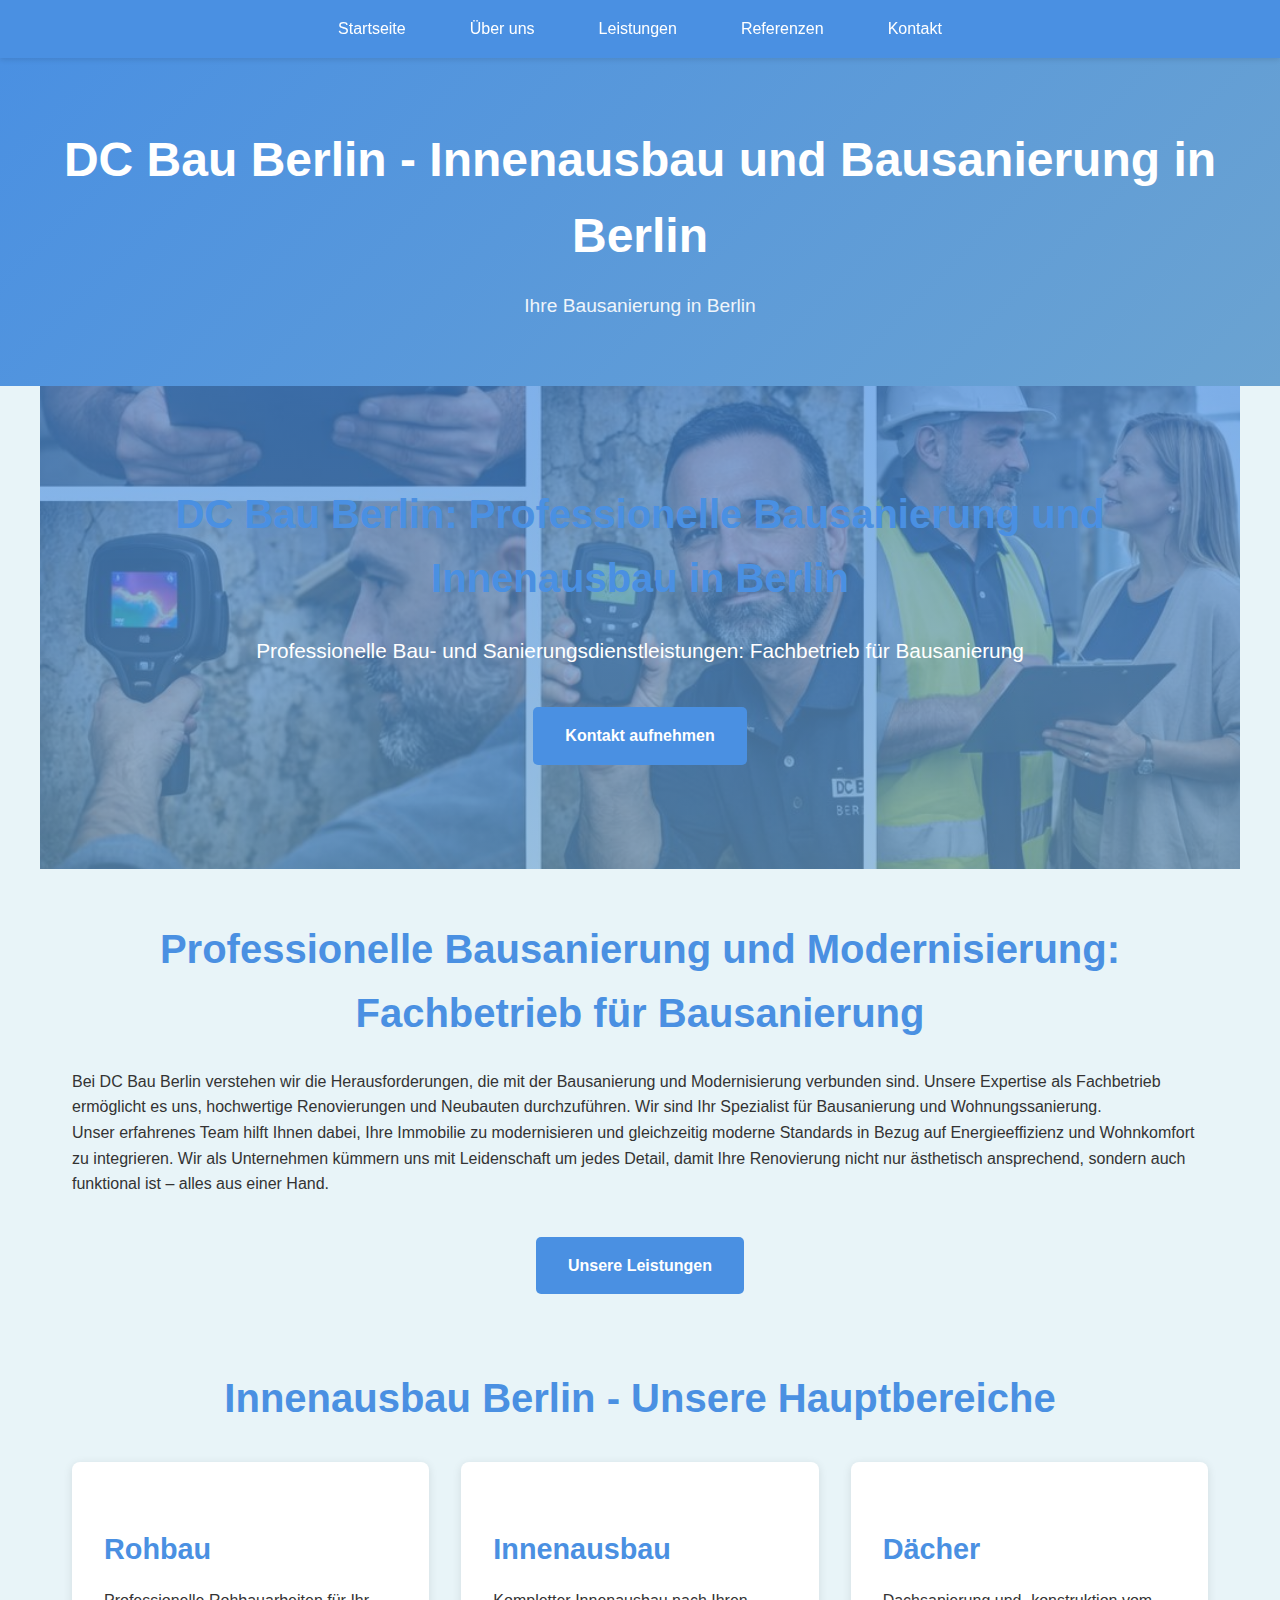
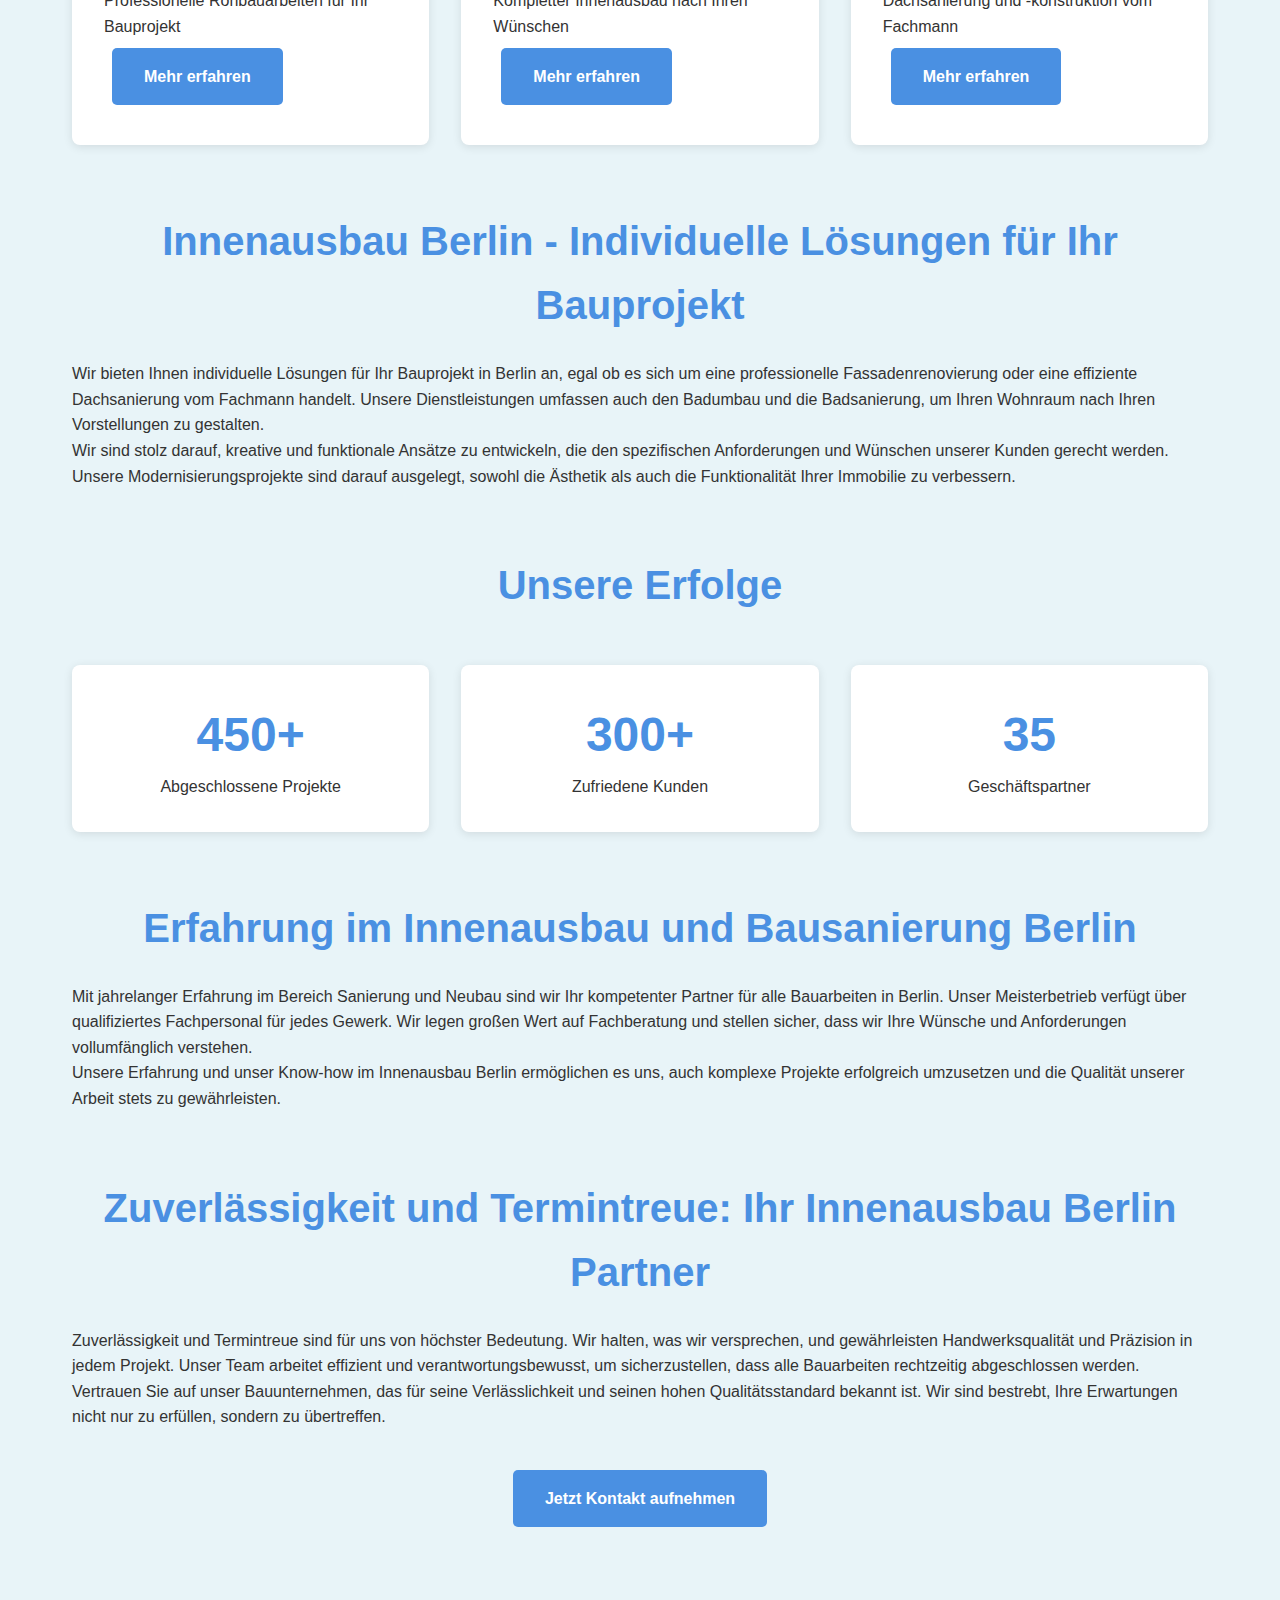
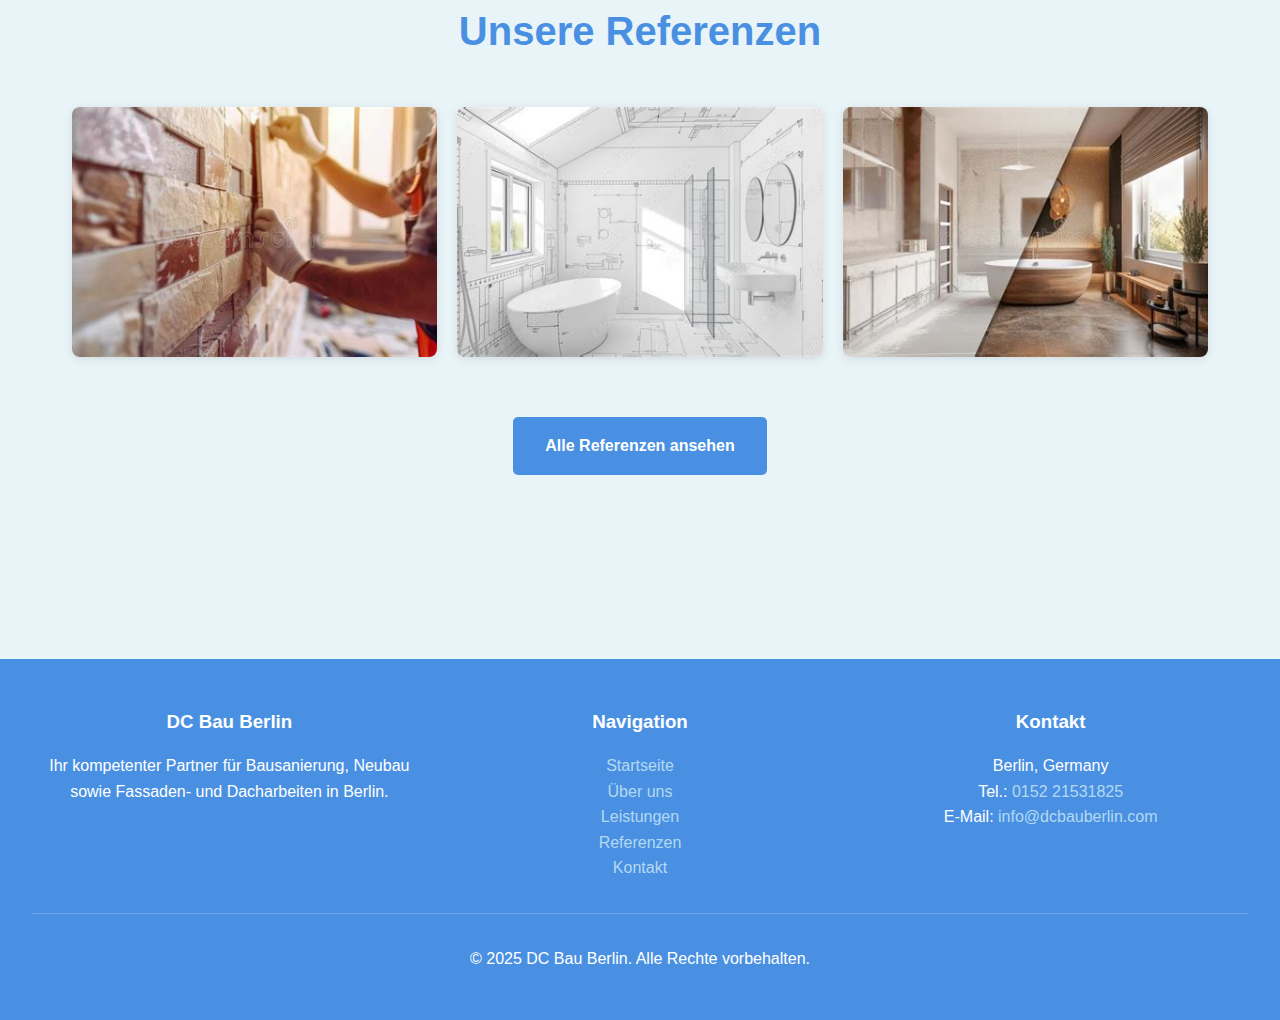
<file: index.html>
<!DOCTYPE html>
<html lang="de">
<head>
    <meta charset="UTF-8">
    <meta name="viewport" content="width=device-width, initial-scale=1.0">
    <title>Innenausbau Berlin | Bausanierung Berlin | DC Bau Berlin</title>
    <meta name="description" content="DC Bau Berlin - Professioneller Innenausbau, Bausanierung und Renovierung in Berlin. Trockenbau, Badsanierung, Modernisierung. Jetzt kostenlos anfragen!">
    <meta name="keywords" content="Innenausbau Berlin, Bausanierung Berlin, Renovierung Berlin, Trockenbau Berlin, Badsanierung Berlin, Modernisierung Berlin, Innenausbau Berlin Charlottenburg, Innenausbau Berlin Mitte, Bausanierung Berlin Preise, Renovierung Berlin Kosten, Trockenbau Berlin günstig, Badsanierung Berlin Angebot, Innenausbau Berlin Handwerker, Bausanierung Berlin Firma, Renovierung Berlin Unternehmen">
    <meta name="author" content="DC Bau Berlin">
    <meta name="robots" content="index, follow">
    <link rel="canonical" href="https://www.dcbauberlin.com/">
    
    <!-- Open Graph / Facebook -->
    <meta property="og:type" content="website">
    <meta property="og:url" content="https://www.dcbauberlin.com/">
    <meta property="og:title" content="Innenausbau Berlin | Bausanierung Berlin | DC Bau Berlin">
    <meta property="og:description" content="Professioneller Innenausbau, Bausanierung und Renovierung in Berlin. Trockenbau, Badsanierung, Modernisierung.">
    <meta property="og:image" content="https://www.dcbauberlin.com/images/dc-profi-mosaic.jpg">
    
    <!-- Twitter -->
    <meta property="twitter:card" content="summary_large_image">
    <meta property="twitter:url" content="https://www.dcbauberlin.com/">
    <meta property="twitter:title" content="Innenausbau Berlin | Bausanierung Berlin | DC Bau Berlin">
    <meta property="twitter:description" content="Professioneller Innenausbau, Bausanierung und Renovierung in Berlin.">
    <meta property="twitter:image" content="https://www.dcbauberlin.com/images/dc-profi-mosaic.jpg">
    
    <link rel="stylesheet" href="css/style.css">
    
    <!-- Structured Data -->
    <script type="application/ld+json">
    {
      "@context": "https://schema.org",
      "@type": "LocalBusiness",
      "name": "DC Bau Berlin",
      "image": "https://www.dcbauberlin.com/images/dc-profi-mosaic.jpg",
      "@id": "https://www.dcbauberlin.com",
      "url": "https://www.dcbauberlin.com",
      "telephone": "+491521531825",
      "priceRange": "$$",
      "address": {
        "@type": "PostalAddress",
        "addressLocality": "Berlin",
        "addressCountry": "DE"
      },
      "geo": {
        "@type": "GeoCoordinates",
        "latitude": 52.5200,
        "longitude": 13.4050
      },
      "openingHoursSpecification": {
        "@type": "OpeningHoursSpecification",
        "dayOfWeek": [
          "Monday",
          "Tuesday",
          "Wednesday",
          "Thursday",
          "Friday"
        ],
        "opens": "10:00",
        "closes": "18:00"
      },
      "sameAs": [],
      "hasOfferCatalog": {
        "@type": "OfferCatalog",
        "name": "Bausanierung und Innenausbau Dienstleistungen",
        "itemListElement": [
          {
            "@type": "Offer",
            "itemOffered": {
              "@type": "Service",
              "name": "Innenausbau Berlin",
              "description": "Professioneller Innenausbau in Berlin"
            }
          },
          {
            "@type": "Offer",
            "itemOffered": {
              "@type": "Service",
              "name": "Bausanierung Berlin",
              "description": "Komplette Bausanierung und Renovierung"
            }
          },
          {
            "@type": "Offer",
            "itemOffered": {
              "@type": "Service",
              "name": "Trockenbau Berlin",
              "description": "Trockenbauarbeiten in Berlin"
            }
          },
          {
            "@type": "Offer",
            "itemOffered": {
              "@type": "Service",
              "name": "Badsanierung Berlin",
              "description": "Badsanierung und Badumbau"
            }
          }
        ]
      }
    }
    </script>
</head>
<body>
    <nav>
        <ul>
            <li><a href="index.html">Startseite</a></li>
            <li><a href="about.html">Über uns</a></li>
            <li><a href="services.html">Leistungen</a></li>
            <li><a href="references.html">Referenzen</a></li>
            <li><a href="contact.html">Kontakt</a></li>
        </ul>
    </nav>

    <header>
        <h1>DC Bau Berlin - Innenausbau und Bausanierung in Berlin</h1>
        <p>Ihre Bausanierung in Berlin</p>
    </header>

    <main>
        <section class="hero">
            <h2>DC Bau Berlin: Professionelle Bausanierung und Innenausbau in Berlin</h2>
            <p>Professionelle Bau- und Sanierungsdienstleistungen: Fachbetrieb für Bausanierung</p>
            <a href="contact.html" class="btn">Kontakt aufnehmen</a>
        </section>

        <section>
            <h2>Professionelle Bausanierung und Modernisierung: Fachbetrieb für Bausanierung</h2>
            <p>Bei DC Bau Berlin verstehen wir die Herausforderungen, die mit der Bausanierung und Modernisierung verbunden sind. Unsere Expertise als Fachbetrieb ermöglicht es uns, hochwertige Renovierungen und Neubauten durchzuführen. Wir sind Ihr Spezialist für Bausanierung und Wohnungssanierung.</p>
            <p>Unser erfahrenes Team hilft Ihnen dabei, Ihre Immobilie zu modernisieren und gleichzeitig moderne Standards in Bezug auf Energieeffizienz und Wohnkomfort zu integrieren. Wir als Unternehmen kümmern uns mit Leidenschaft um jedes Detail, damit Ihre Renovierung nicht nur ästhetisch ansprechend, sondern auch funktional ist – alles aus einer Hand.</p>
            <div style="text-align: center; margin: 2rem 0;">
                <a href="services.html" class="btn">Unsere Leistungen</a>
            </div>
        </section>

        <section>
            <h2>Innenausbau Berlin - Unsere Hauptbereiche</h2>
            <div class="services-grid">
                <div class="service-card">
                    <h3>Rohbau</h3>
                    <p>Professionelle Rohbauarbeiten für Ihr Bauprojekt</p>
                    <a href="services.html#rohbau" class="btn">Mehr erfahren</a>
                </div>
                <div class="service-card">
                    <h3>Innenausbau</h3>
                    <p>Kompletter Innenausbau nach Ihren Wünschen</p>
                    <a href="services.html#innenausbau" class="btn">Mehr erfahren</a>
                </div>
                <div class="service-card">
                    <h3>Dächer</h3>
                    <p>Dachsanierung und -konstruktion vom Fachmann</p>
                    <a href="services.html#dacher" class="btn">Mehr erfahren</a>
                </div>
            </div>
        </section>

        <section>
            <h2>Innenausbau Berlin - Individuelle Lösungen für Ihr Bauprojekt</h2>
            <p>Wir bieten Ihnen individuelle Lösungen für Ihr Bauprojekt in Berlin an, egal ob es sich um eine professionelle Fassadenrenovierung oder eine effiziente Dachsanierung vom Fachmann handelt. Unsere Dienstleistungen umfassen auch den Badumbau und die Badsanierung, um Ihren Wohnraum nach Ihren Vorstellungen zu gestalten.</p>
            <p>Wir sind stolz darauf, kreative und funktionale Ansätze zu entwickeln, die den spezifischen Anforderungen und Wünschen unserer Kunden gerecht werden. Unsere Modernisierungsprojekte sind darauf ausgelegt, sowohl die Ästhetik als auch die Funktionalität Ihrer Immobilie zu verbessern.</p>
        </section>

        <section>
            <h2>Unsere Erfolge</h2>
            <div class="stats">
                <div class="stat-item">
                    <span class="stat-number">450+</span>
                    <span class="stat-label">Abgeschlossene Projekte</span>
                </div>
                <div class="stat-item">
                    <span class="stat-number">300+</span>
                    <span class="stat-label">Zufriedene Kunden</span>
                </div>
                <div class="stat-item">
                    <span class="stat-number">35</span>
                    <span class="stat-label">Geschäftspartner</span>
                </div>
            </div>
        </section>

        <section>
            <h2>Erfahrung im Innenausbau und Bausanierung Berlin</h2>
            <p>Mit jahrelanger Erfahrung im Bereich Sanierung und Neubau sind wir Ihr kompetenter Partner für alle Bauarbeiten in Berlin. Unser Meisterbetrieb verfügt über qualifiziertes Fachpersonal für jedes Gewerk. Wir legen großen Wert auf Fachberatung und stellen sicher, dass wir Ihre Wünsche und Anforderungen vollumfänglich verstehen.</p>
            <p>Unsere Erfahrung und unser Know-how im Innenausbau Berlin ermöglichen es uns, auch komplexe Projekte erfolgreich umzusetzen und die Qualität unserer Arbeit stets zu gewährleisten.</p>
        </section>

        <section>
            <h2>Zuverlässigkeit und Termintreue: Ihr Innenausbau Berlin Partner</h2>
            <p>Zuverlässigkeit und Termintreue sind für uns von höchster Bedeutung. Wir halten, was wir versprechen, und gewährleisten Handwerksqualität und Präzision in jedem Projekt. Unser Team arbeitet effizient und verantwortungsbewusst, um sicherzustellen, dass alle Bauarbeiten rechtzeitig abgeschlossen werden.</p>
            <p>Vertrauen Sie auf unser Bauunternehmen, das für seine Verlässlichkeit und seinen hohen Qualitätsstandard bekannt ist. Wir sind bestrebt, Ihre Erwartungen nicht nur zu erfüllen, sondern zu übertreffen.</p>
            <div style="text-align: center; margin: 2rem 0;">
                <a href="contact.html" class="btn">Jetzt Kontakt aufnehmen</a>
            </div>
        </section>

        <section>
            <h2>Unsere Referenzen</h2>
            <div class="gallery">
                <img src="images/wall-making.jpg" alt="Bausanierung Berlin - Innenausbau Berlin Projekt">
                <img src="images/badezimmer.jpg" alt="Badsanierung Berlin - Modernes Badezimmer Innenausbau">
                <img src="images/badezimmer-2.jpg" alt="Badsanierung Berlin - Professionelle Badezimmer Renovierung">
            </div>
            <div style="text-align: center; margin-top: 2rem;">
                <a href="references.html" class="btn">Alle Referenzen ansehen</a>
            </div>
        </section>
    </main>

    <footer>
        <div class="footer-content">
            <div class="footer-section">
                <h3>DC Bau Berlin</h3>
                <p>Ihr kompetenter Partner für Bausanierung, Neubau sowie Fassaden- und Dacharbeiten in Berlin.</p>
            </div>
            <div class="footer-section">
                <h3>Navigation</h3>
                <ul>
                    <li><a href="index.html">Startseite</a></li>
                    <li><a href="about.html">Über uns</a></li>
                    <li><a href="services.html">Leistungen</a></li>
                    <li><a href="references.html">Referenzen</a></li>
                    <li><a href="contact.html">Kontakt</a></li>
                </ul>
            </div>
            <div class="footer-section">
                <h3>Kontakt</h3>
                <p>Berlin, Germany</p>
                <p>Tel.: <a href="tel:+491521531825">0152 21531825</a></p>
                <p>E-Mail: <a href="mailto:info@dcbauberlin.com">info@dcbauberlin.com</a></p>
            </div>
        </div>
        <div class="footer-bottom">
            <p>© 2025 DC Bau Berlin. Alle Rechte vorbehalten.</p>
        </div>
    </footer>
</body>
</html>
</file>
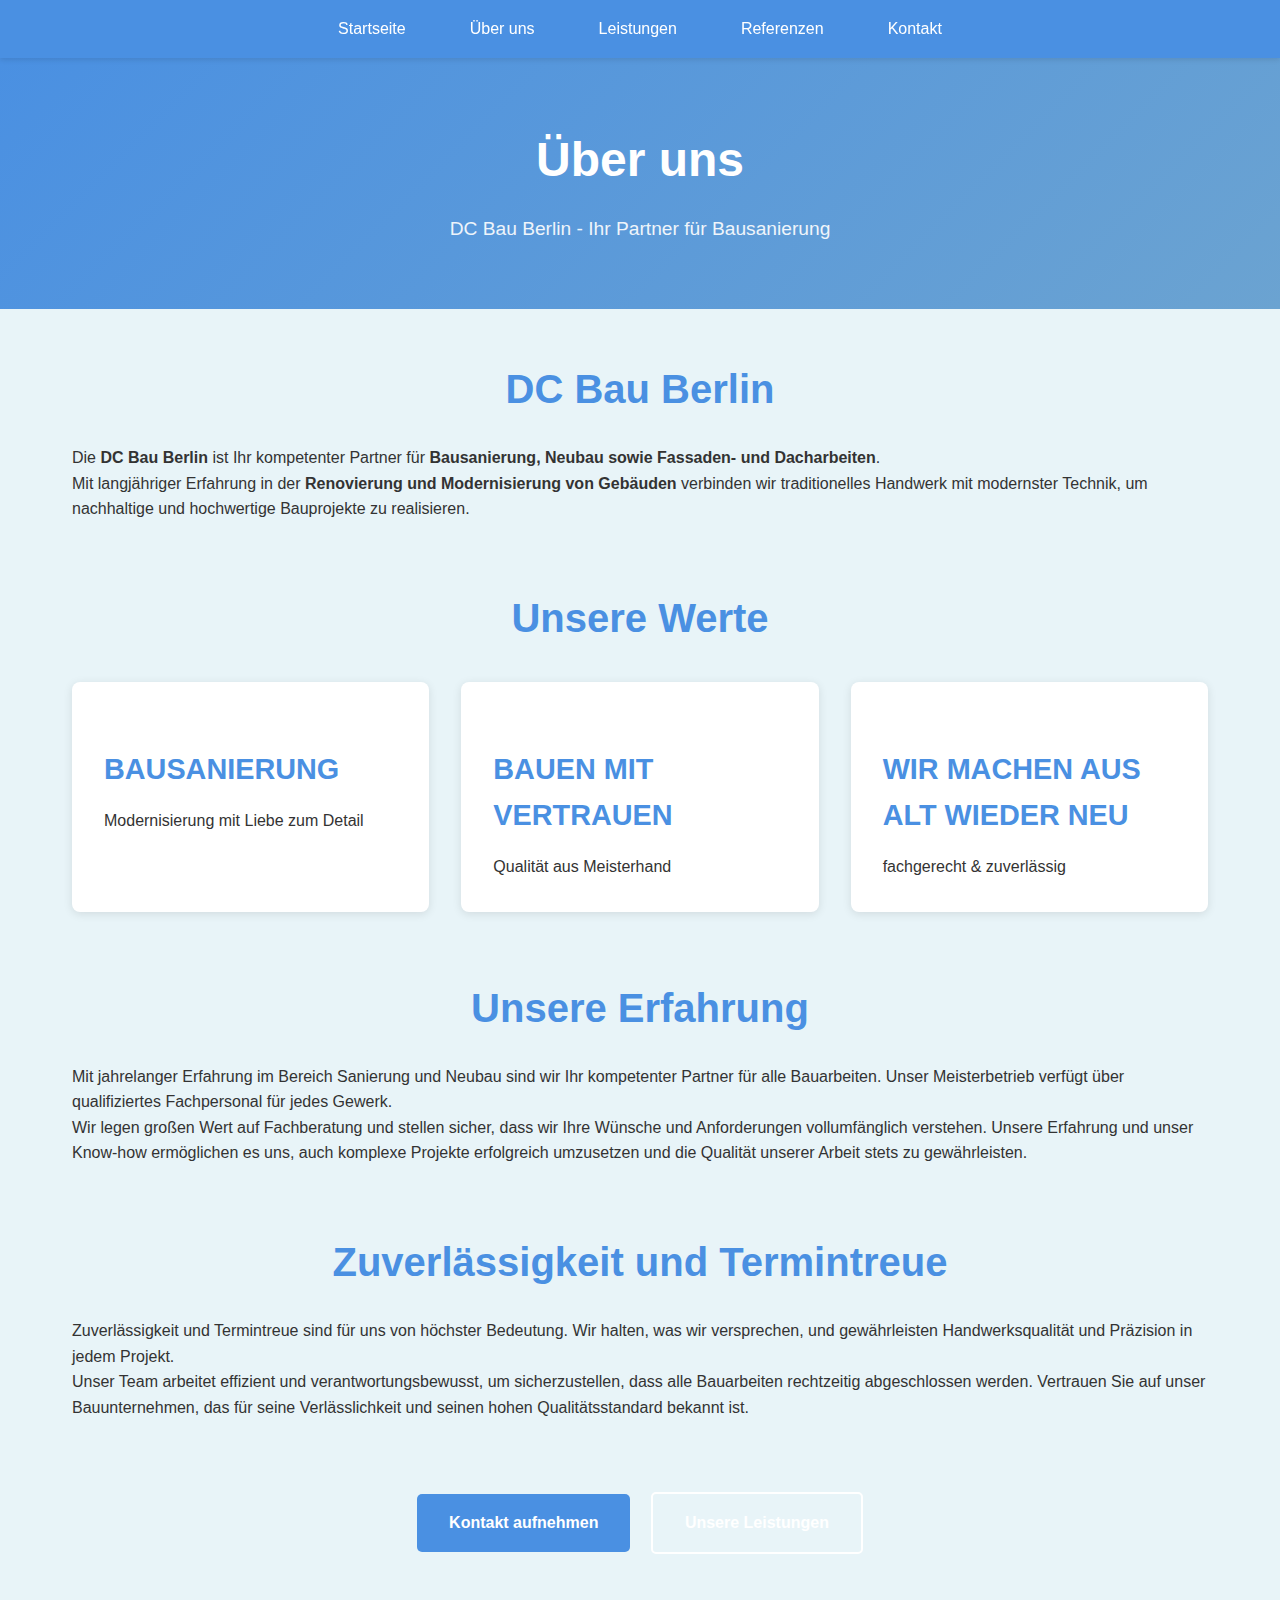
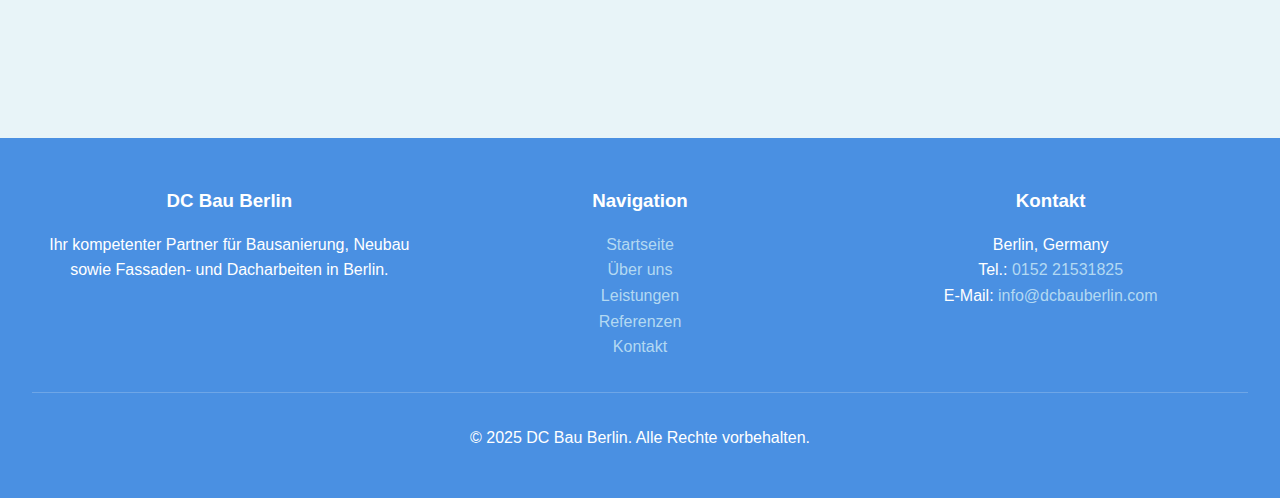
<file: about.html>
<!DOCTYPE html>
<html lang="de">
<head>
    <meta charset="UTF-8">
    <meta name="viewport" content="width=device-width, initial-scale=1.0">
    <title>Über uns | Innenausbau Berlin | DC Bau Berlin</title>
    <meta name="description" content="DC Bau Berlin - Ihr erfahrener Partner für Innenausbau und Bausanierung in Berlin. Über 450 abgeschlossene Projekte. Jetzt mehr erfahren!">
    <meta name="keywords" content="Innenausbau Berlin, Bausanierung Berlin, Renovierung Berlin, Bauunternehmen Berlin, Handwerker Berlin, Innenausbau Berlin Erfahrung, Bausanierung Berlin Firma">
    <meta name="robots" content="index, follow">
    <link rel="canonical" href="https://www.dcbauberlin.com/about.html">
    <link rel="stylesheet" href="css/style.css">
</head>
<body>
    <nav>
        <ul>
            <li><a href="index.html">Startseite</a></li>
            <li><a href="about.html">Über uns</a></li>
            <li><a href="services.html">Leistungen</a></li>
            <li><a href="references.html">Referenzen</a></li>
            <li><a href="contact.html">Kontakt</a></li>
        </ul>
    </nav>

    <header>
        <h1>Über uns</h1>
        <p>DC Bau Berlin - Ihr Partner für Bausanierung</p>
    </header>

    <main>
        <section>
            <h2>DC Bau Berlin</h2>
            <p>Die <strong>DC Bau Berlin</strong> ist Ihr kompetenter Partner für <strong>Bausanierung, Neubau sowie Fassaden- und Dacharbeiten</strong>.</p>
            <p>Mit langjähriger Erfahrung in der <strong>Renovierung und Modernisierung von Gebäuden</strong> verbinden wir traditionelles Handwerk mit modernster Technik, um nachhaltige und hochwertige Bauprojekte zu realisieren.</p>
        </section>

        <section>
            <h2>Unsere Werte</h2>
            <div class="services-grid">
                <div class="service-card">
                    <h3>BAUSANIERUNG</h3>
                    <p>Modernisierung mit Liebe zum Detail</p>
                </div>
                <div class="service-card">
                    <h3>BAUEN MIT VERTRAUEN</h3>
                    <p>Qualität aus Meisterhand</p>
                </div>
                <div class="service-card">
                    <h3>WIR MACHEN AUS ALT WIEDER NEU</h3>
                    <p>fachgerecht & zuverlässig</p>
                </div>
            </div>
        </section>

        <section>
            <h2>Unsere Erfahrung</h2>
            <p>Mit jahrelanger Erfahrung im Bereich Sanierung und Neubau sind wir Ihr kompetenter Partner für alle Bauarbeiten. Unser Meisterbetrieb verfügt über qualifiziertes Fachpersonal für jedes Gewerk.</p>
            <p>Wir legen großen Wert auf Fachberatung und stellen sicher, dass wir Ihre Wünsche und Anforderungen vollumfänglich verstehen. Unsere Erfahrung und unser Know-how ermöglichen es uns, auch komplexe Projekte erfolgreich umzusetzen und die Qualität unserer Arbeit stets zu gewährleisten.</p>
        </section>

        <section>
            <h2>Zuverlässigkeit und Termintreue</h2>
            <p>Zuverlässigkeit und Termintreue sind für uns von höchster Bedeutung. Wir halten, was wir versprechen, und gewährleisten Handwerksqualität und Präzision in jedem Projekt.</p>
            <p>Unser Team arbeitet effizient und verantwortungsbewusst, um sicherzustellen, dass alle Bauarbeiten rechtzeitig abgeschlossen werden. Vertrauen Sie auf unser Bauunternehmen, das für seine Verlässlichkeit und seinen hohen Qualitätsstandard bekannt ist.</p>
        </section>

        <section>
            <div style="text-align: center; margin: 2rem 0;">
                <a href="contact.html" class="btn">Kontakt aufnehmen</a>
                <a href="services.html" class="btn btn-secondary">Unsere Leistungen</a>
            </div>
        </section>
    </main>

    <footer>
        <div class="footer-content">
            <div class="footer-section">
                <h3>DC Bau Berlin</h3>
                <p>Ihr kompetenter Partner für Bausanierung, Neubau sowie Fassaden- und Dacharbeiten in Berlin.</p>
            </div>
            <div class="footer-section">
                <h3>Navigation</h3>
                <ul>
                    <li><a href="index.html">Startseite</a></li>
                    <li><a href="about.html">Über uns</a></li>
                    <li><a href="services.html">Leistungen</a></li>
                    <li><a href="references.html">Referenzen</a></li>
                    <li><a href="contact.html">Kontakt</a></li>
                </ul>
            </div>
            <div class="footer-section">
                <h3>Kontakt</h3>
                <p>Berlin, Germany</p>
                <p>Tel.: <a href="tel:+491521531825">0152 21531825</a></p>
                <p>E-Mail: <a href="mailto:info@dcbauberlin.com">info@dcbauberlin.com</a></p>
            </div>
        </div>
        <div class="footer-bottom">
            <p>© 2025 DC Bau Berlin. Alle Rechte vorbehalten.</p>
        </div>
    </footer>
</body>
</html>
</file>
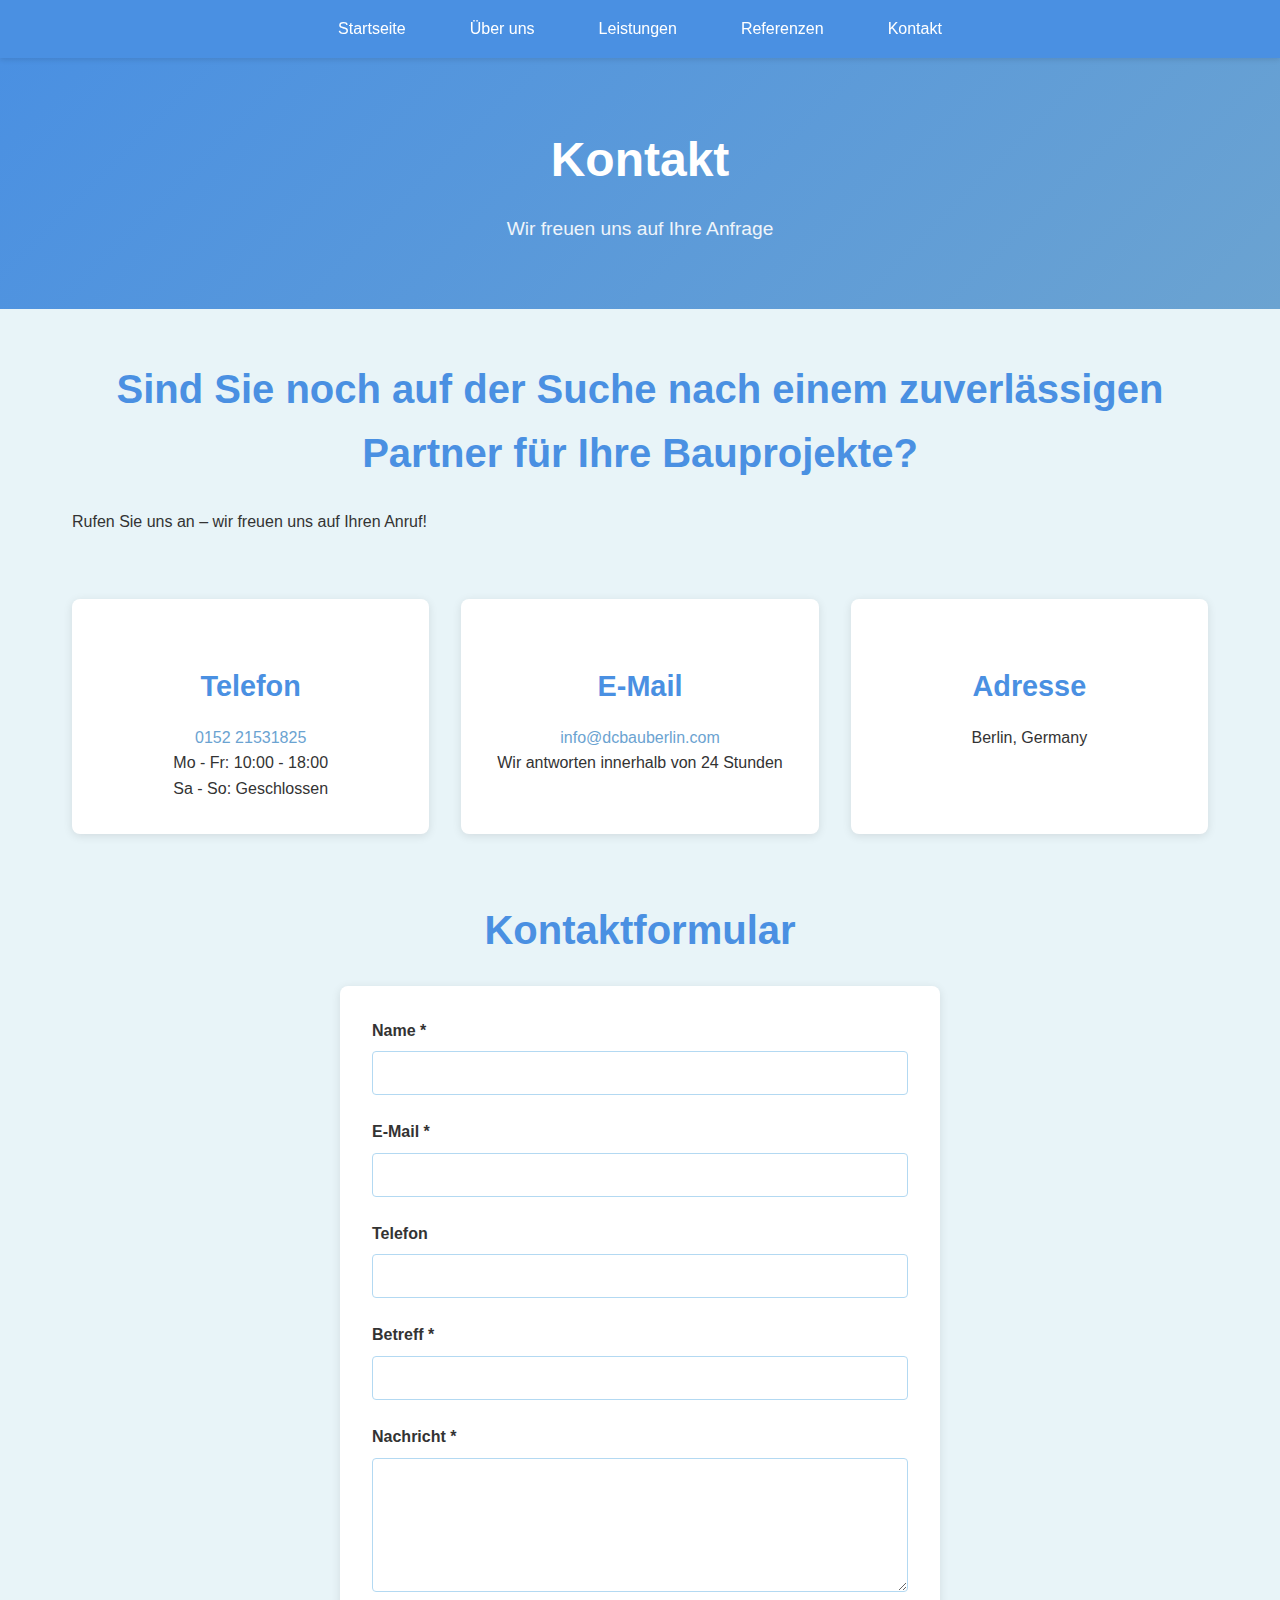
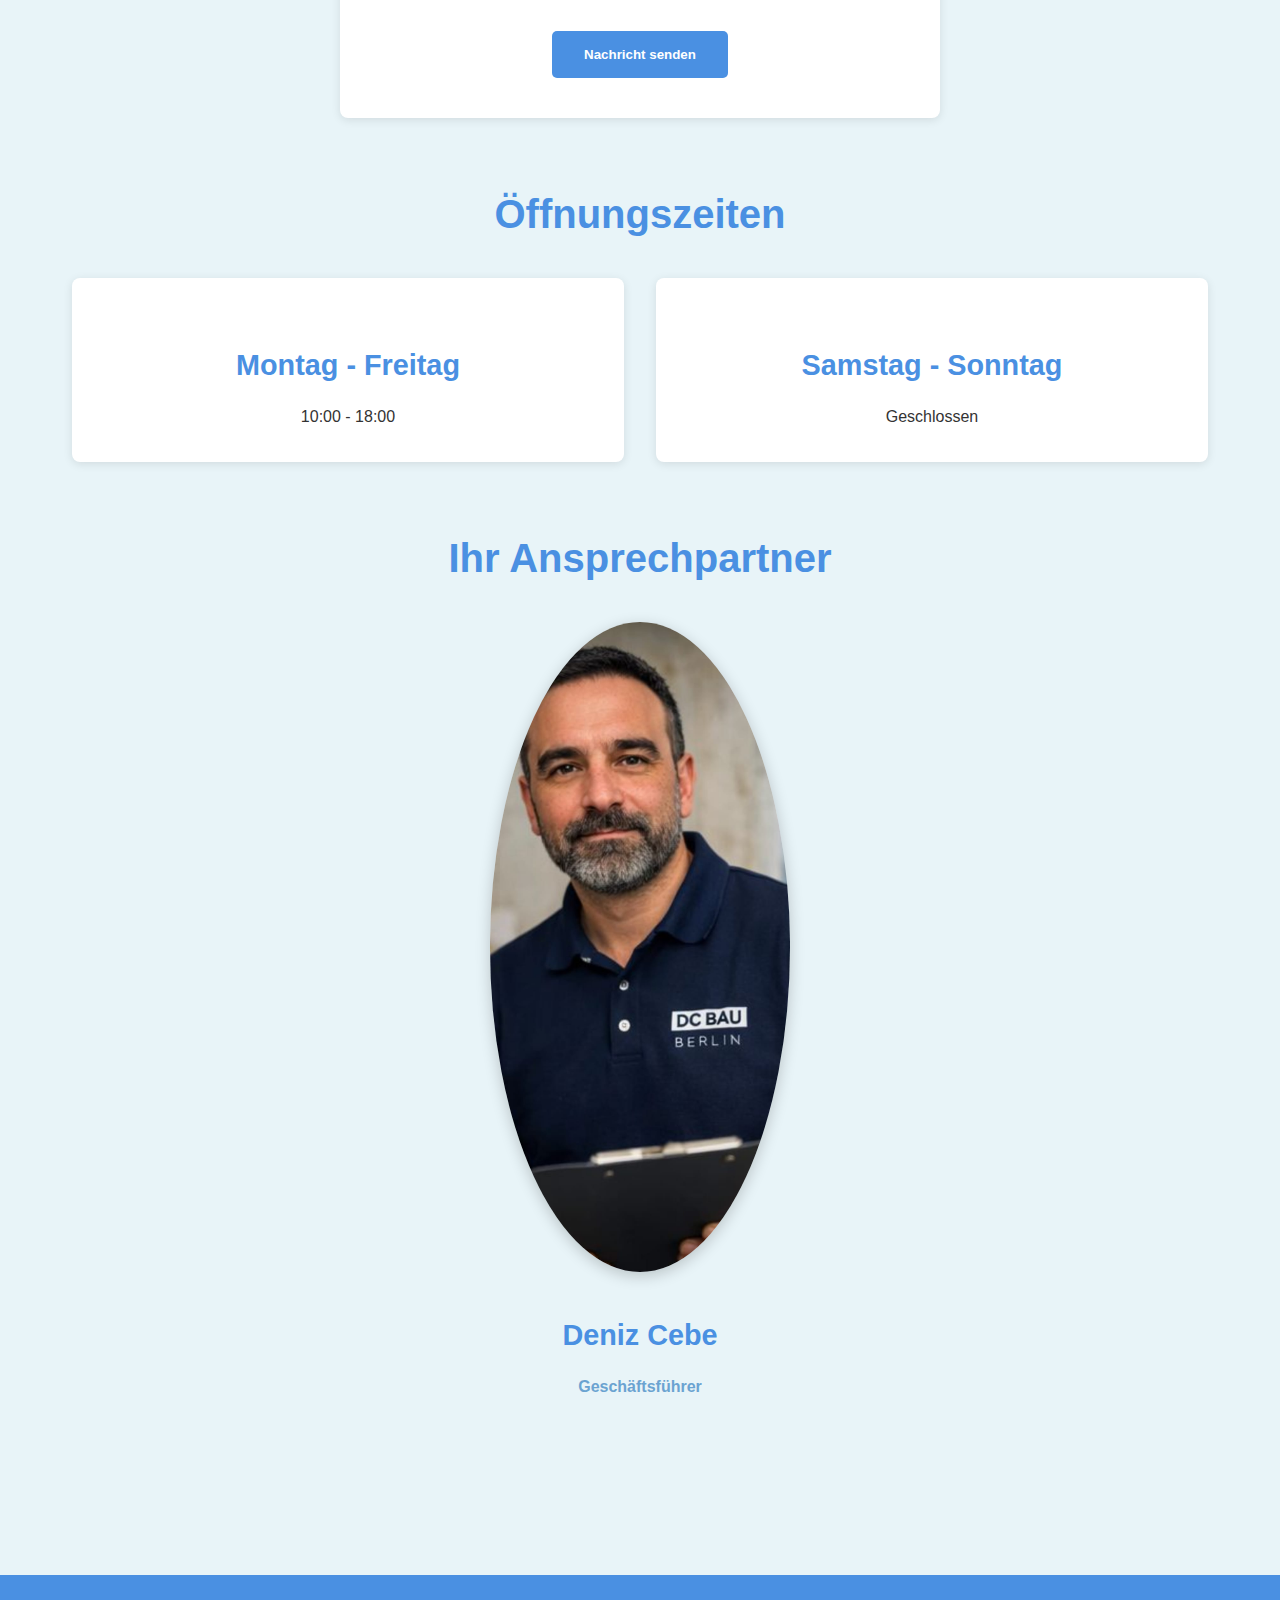
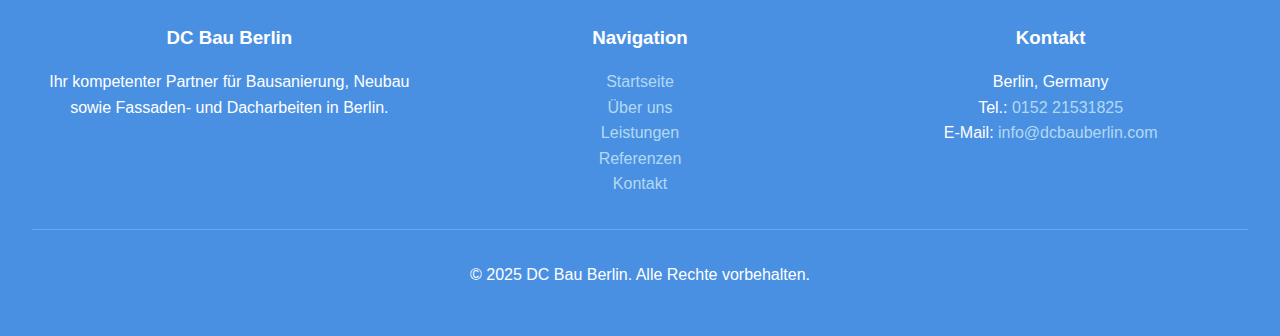
<file: contact.html>
<!DOCTYPE html>
<html lang="de">
<head>
    <meta charset="UTF-8">
    <meta name="viewport" content="width=device-width, initial-scale=1.0">
    <title>Kontakt | Innenausbau Berlin | DC Bau Berlin</title>
    <meta name="description" content="Kontaktieren Sie DC Bau Berlin für Innenausbau und Bausanierung in Berlin. Kostenlose Beratung und Angebot. Tel: 0152 21531825">
    <meta name="keywords" content="Innenausbau Berlin Kontakt, Bausanierung Berlin Anfrage, Renovierung Berlin Angebot, Innenausbau Berlin Telefon, Handwerker Berlin Kontakt">
    <meta name="robots" content="index, follow">
    <link rel="canonical" href="https://www.dcbauberlin.com/contact.html">
    <link rel="stylesheet" href="css/style.css">
</head>
<body>
    <nav>
        <ul>
            <li><a href="index.html">Startseite</a></li>
            <li><a href="about.html">Über uns</a></li>
            <li><a href="services.html">Leistungen</a></li>
            <li><a href="references.html">Referenzen</a></li>
            <li><a href="contact.html">Kontakt</a></li>
        </ul>
    </nav>

    <header>
        <h1>Kontakt</h1>
        <p>Wir freuen uns auf Ihre Anfrage</p>
    </header>

    <main>
        <section>
            <h2>Sind Sie noch auf der Suche nach einem zuverlässigen Partner für Ihre Bauprojekte?</h2>
            <p>Rufen Sie uns an – wir freuen uns auf Ihren Anruf!</p>
        </section>

        <section>
            <div class="contact-info">
                <div class="contact-item">
                    <h3>Telefon</h3>
                    <p><a href="tel:+491521531825">0152 21531825</a></p>
                    <p>Mo - Fr: 10:00 - 18:00</p>
                    <p>Sa - So: Geschlossen</p>
                </div>
                <div class="contact-item">
                    <h3>E-Mail</h3>
                    <p><a href="mailto:info@dcbauberlin.com">info@dcbauberlin.com</a></p>
                    <p>Wir antworten innerhalb von 24 Stunden</p>
                </div>
                <div class="contact-item">
                    <h3>Adresse</h3>
                    <p>Berlin, Germany</p>
                </div>
            </div>
        </section>

        <section>
            <h2>Kontaktformular</h2>
            <div style="max-width: 600px; margin: 0 auto; background: var(--white); padding: 2rem; border-radius: 8px; box-shadow: 0 2px 10px rgba(0,0,0,0.1);">
                <form action="mailto:info@dcbauberlin.com" method="post" enctype="text/plain">
                    <div style="margin-bottom: 1.5rem;">
                        <label for="name" style="display: block; margin-bottom: 0.5rem; font-weight: 600;">Name *</label>
                        <input type="text" id="name" name="name" required style="width: 100%; padding: 0.75rem; border: 1px solid var(--accent-color); border-radius: 4px; font-size: 1rem;">
                    </div>
                    <div style="margin-bottom: 1.5rem;">
                        <label for="email" style="display: block; margin-bottom: 0.5rem; font-weight: 600;">E-Mail *</label>
                        <input type="email" id="email" name="email" required style="width: 100%; padding: 0.75rem; border: 1px solid var(--accent-color); border-radius: 4px; font-size: 1rem;">
                    </div>
                    <div style="margin-bottom: 1.5rem;">
                        <label for="phone" style="display: block; margin-bottom: 0.5rem; font-weight: 600;">Telefon</label>
                        <input type="tel" id="phone" name="phone" style="width: 100%; padding: 0.75rem; border: 1px solid var(--accent-color); border-radius: 4px; font-size: 1rem;">
                    </div>
                    <div style="margin-bottom: 1.5rem;">
                        <label for="subject" style="display: block; margin-bottom: 0.5rem; font-weight: 600;">Betreff *</label>
                        <input type="text" id="subject" name="subject" required style="width: 100%; padding: 0.75rem; border: 1px solid var(--accent-color); border-radius: 4px; font-size: 1rem;">
                    </div>
                    <div style="margin-bottom: 1.5rem;">
                        <label for="message" style="display: block; margin-bottom: 0.5rem; font-weight: 600;">Nachricht *</label>
                        <textarea id="message" name="message" required rows="6" style="width: 100%; padding: 0.75rem; border: 1px solid var(--accent-color); border-radius: 4px; font-size: 1rem; font-family: inherit;"></textarea>
                    </div>
                    <div style="text-align: center;">
                        <button type="submit" class="btn" style="border: none; cursor: pointer;">Nachricht senden</button>
                    </div>
                </form>
            </div>
        </section>

        <section>
            <h2>Öffnungszeiten</h2>
            <div class="contact-info">
                <div class="contact-item">
                    <h3>Montag - Freitag</h3>
                    <p>10:00 - 18:00</p>
                </div>
                <div class="contact-item">
                    <h3>Samstag - Sonntag</h3>
                    <p>Geschlossen</p>
                </div>
            </div>
        </section>

        <section style="text-align: center; margin: 4rem 0;">
            <h2>Ihr Ansprechpartner</h2>
            <div style="max-width: 400px; margin: 2rem auto;">
                <img src="images/deniz-tek.jpg" alt="Deniz Cebe - CEO DC Bau Berlin" style="width: 100%; max-width: 300px; border-radius: 50%; box-shadow: 0 4px 15px rgba(0,0,0,0.2); margin-bottom: 1rem;">
                <h3 style="color: var(--primary-color); margin-top: 1rem;">Deniz Cebe</h3>
                <p style="color: var(--secondary-color); font-weight: 600;">Geschäftsführer</p>
            </div>
        </section>
    </main>

    <footer>
        <div class="footer-content">
            <div class="footer-section">
                <h3>DC Bau Berlin</h3>
                <p>Ihr kompetenter Partner für Bausanierung, Neubau sowie Fassaden- und Dacharbeiten in Berlin.</p>
            </div>
            <div class="footer-section">
                <h3>Navigation</h3>
                <ul>
                    <li><a href="index.html">Startseite</a></li>
                    <li><a href="about.html">Über uns</a></li>
                    <li><a href="services.html">Leistungen</a></li>
                    <li><a href="references.html">Referenzen</a></li>
                    <li><a href="contact.html">Kontakt</a></li>
                </ul>
            </div>
            <div class="footer-section">
                <h3>Kontakt</h3>
                <p>Berlin, Germany</p>
                <p>Tel.: <a href="tel:+491521531825">0152 21531825</a></p>
                <p>E-Mail: <a href="mailto:info@dcbauberlin.com">info@dcbauberlin.com</a></p>
            </div>
        </div>
        <div class="footer-bottom">
            <p>© 2025 DC Bau Berlin. Alle Rechte vorbehalten.</p>
        </div>
    </footer>
</body>
</html>
</file>
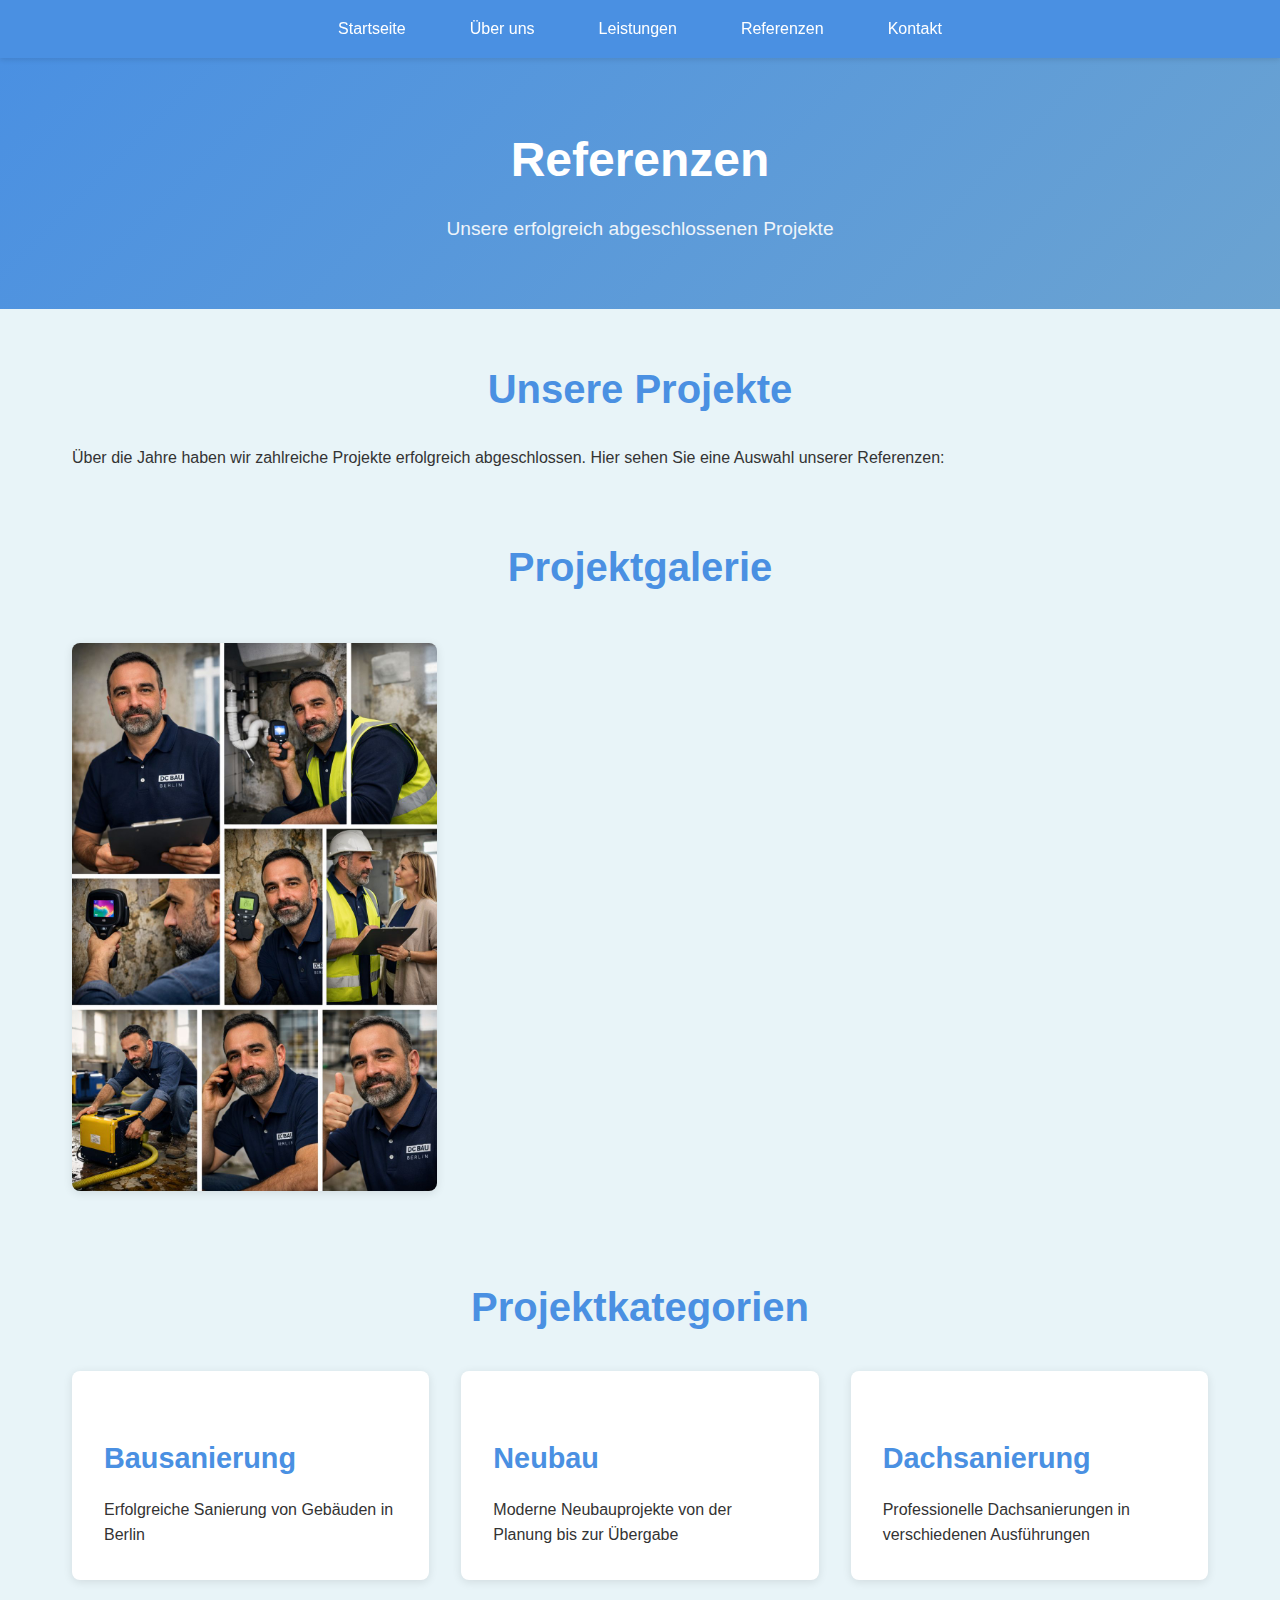
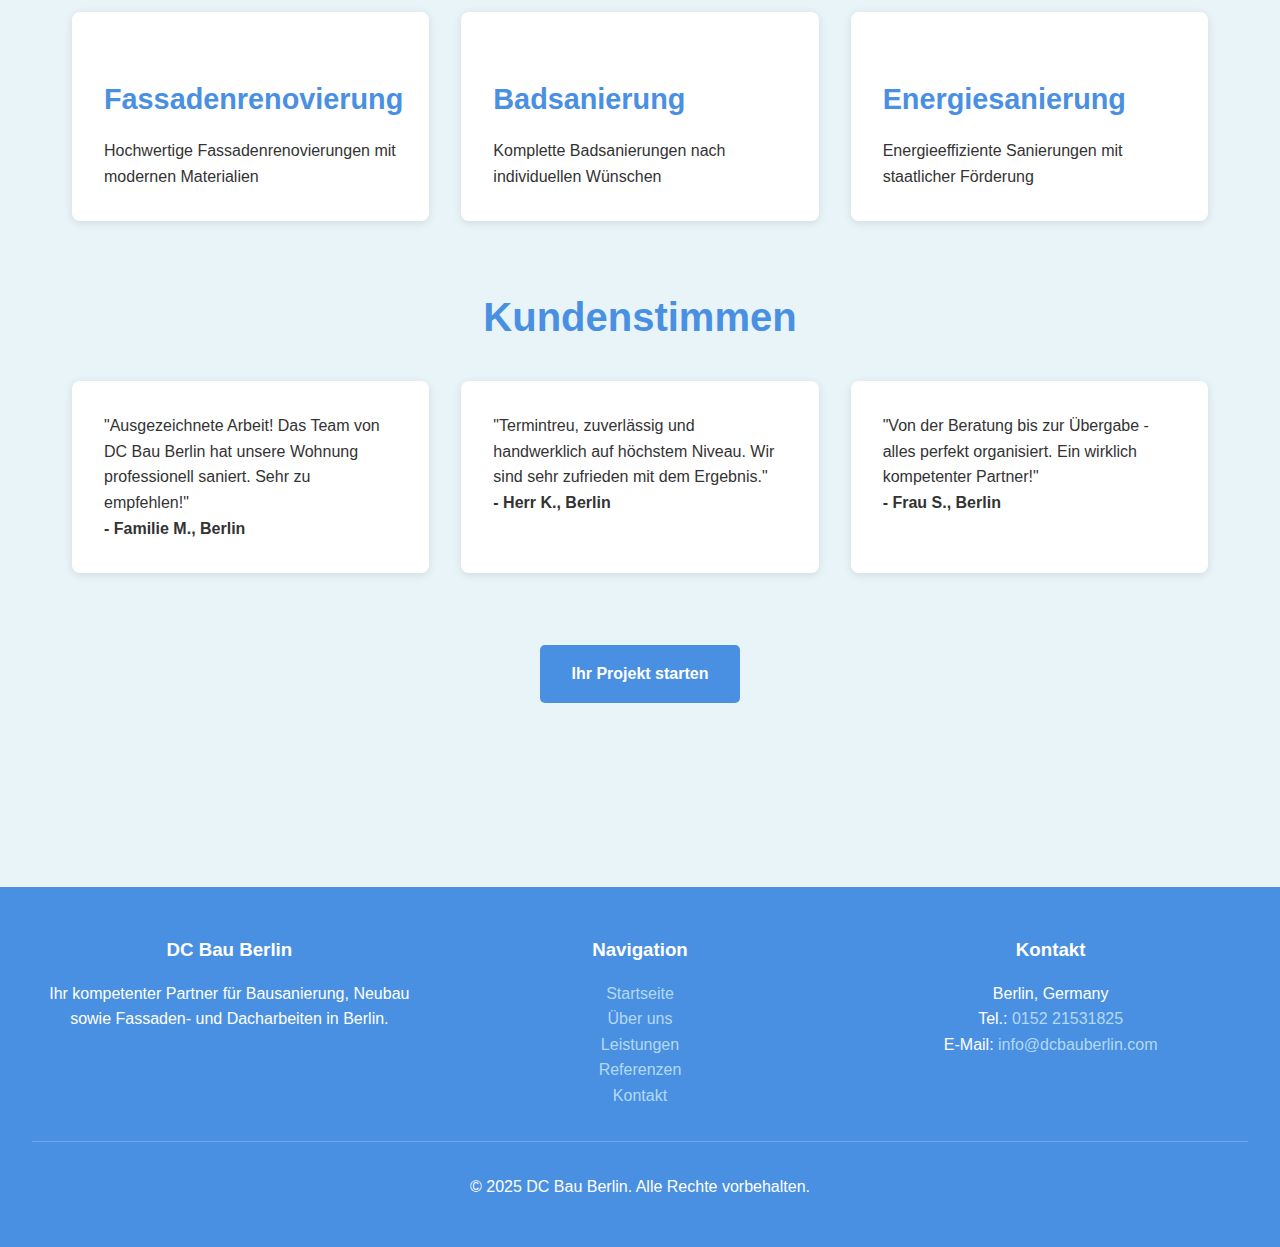
<file: references.html>
<!DOCTYPE html>
<html lang="de">
<head>
    <meta charset="UTF-8">
    <meta name="viewport" content="width=device-width, initial-scale=1.0">
    <title>Referenzen | Innenausbau Berlin Projekte | DC Bau Berlin</title>
    <meta name="description" content="Referenzen von DC Bau Berlin: Über 450 abgeschlossene Innenausbau und Bausanierung Projekte in Berlin. Sehen Sie unsere erfolgreichen Projekte!">
    <meta name="keywords" content="Innenausbau Berlin Referenzen, Bausanierung Berlin Projekte, Renovierung Berlin Beispiele, Innenausbau Berlin Bilder, Badsanierung Berlin Referenzen">
    <meta name="robots" content="index, follow">
    <link rel="canonical" href="https://www.dcbauberlin.com/references.html">
    <link rel="stylesheet" href="css/style.css">
</head>
<body>
    <nav>
        <ul>
            <li><a href="index.html">Startseite</a></li>
            <li><a href="about.html">Über uns</a></li>
            <li><a href="services.html">Leistungen</a></li>
            <li><a href="references.html">Referenzen</a></li>
            <li><a href="contact.html">Kontakt</a></li>
        </ul>
    </nav>

    <header>
        <h1>Referenzen</h1>
        <p>Unsere erfolgreich abgeschlossenen Projekte</p>
    </header>

    <main>
        <section>
            <h2>Unsere Projekte</h2>
            <p>Über die Jahre haben wir zahlreiche Projekte erfolgreich abgeschlossen. Hier sehen Sie eine Auswahl unserer Referenzen:</p>
        </section>

        <section>
            <h2>Projektgalerie</h2>
            <div class="gallery">
                <img src="images/dc-profi-mosaic.jpg" alt="Innenausbau Berlin Referenz - Bausanierung Projekt">
                <!-- Weitere Referenzbilder können hier hinzugefügt werden -->
                <!-- Platzhalter für weitere Projekte -->
            </div>
        </section>

        <section>
            <h2>Projektkategorien</h2>
            <div class="services-grid">
                <div class="service-card">
                    <h3>Bausanierung</h3>
                    <p>Erfolgreiche Sanierung von Gebäuden in Berlin</p>
                </div>
                <div class="service-card">
                    <h3>Neubau</h3>
                    <p>Moderne Neubauprojekte von der Planung bis zur Übergabe</p>
                </div>
                <div class="service-card">
                    <h3>Dachsanierung</h3>
                    <p>Professionelle Dachsanierungen in verschiedenen Ausführungen</p>
                </div>
                <div class="service-card">
                    <h3>Fassadenrenovierung</h3>
                    <p>Hochwertige Fassadenrenovierungen mit modernen Materialien</p>
                </div>
                <div class="service-card">
                    <h3>Badsanierung</h3>
                    <p>Komplette Badsanierungen nach individuellen Wünschen</p>
                </div>
                <div class="service-card">
                    <h3>Energiesanierung</h3>
                    <p>Energieeffiziente Sanierungen mit staatlicher Förderung</p>
                </div>
            </div>
        </section>

        <section>
            <h2>Kundenstimmen</h2>
            <div class="services-grid">
                <div class="service-card">
                    <p>"Ausgezeichnete Arbeit! Das Team von DC Bau Berlin hat unsere Wohnung professionell saniert. Sehr zu empfehlen!"</p>
                    <p><strong>- Familie M., Berlin</strong></p>
                </div>
                <div class="service-card">
                    <p>"Termintreu, zuverlässig und handwerklich auf höchstem Niveau. Wir sind sehr zufrieden mit dem Ergebnis."</p>
                    <p><strong>- Herr K., Berlin</strong></p>
                </div>
                <div class="service-card">
                    <p>"Von der Beratung bis zur Übergabe - alles perfekt organisiert. Ein wirklich kompetenter Partner!"</p>
                    <p><strong>- Frau S., Berlin</strong></p>
                </div>
            </div>
        </section>

        <section>
            <div style="text-align: center; margin: 2rem 0;">
                <a href="contact.html" class="btn">Ihr Projekt starten</a>
            </div>
        </section>
    </main>

    <footer>
        <div class="footer-content">
            <div class="footer-section">
                <h3>DC Bau Berlin</h3>
                <p>Ihr kompetenter Partner für Bausanierung, Neubau sowie Fassaden- und Dacharbeiten in Berlin.</p>
            </div>
            <div class="footer-section">
                <h3>Navigation</h3>
                <ul>
                    <li><a href="index.html">Startseite</a></li>
                    <li><a href="about.html">Über uns</a></li>
                    <li><a href="services.html">Leistungen</a></li>
                    <li><a href="references.html">Referenzen</a></li>
                    <li><a href="contact.html">Kontakt</a></li>
                </ul>
            </div>
            <div class="footer-section">
                <h3>Kontakt</h3>
                <p>Berlin, Germany</p>
                <p>Tel.: <a href="tel:+491521531825">0152 21531825</a></p>
                <p>E-Mail: <a href="mailto:info@dcbauberlin.com">info@dcbauberlin.com</a></p>
            </div>
        </div>
        <div class="footer-bottom">
            <p>© 2025 DC Bau Berlin. Alle Rechte vorbehalten.</p>
        </div>
    </footer>
</body>
</html>
</file>
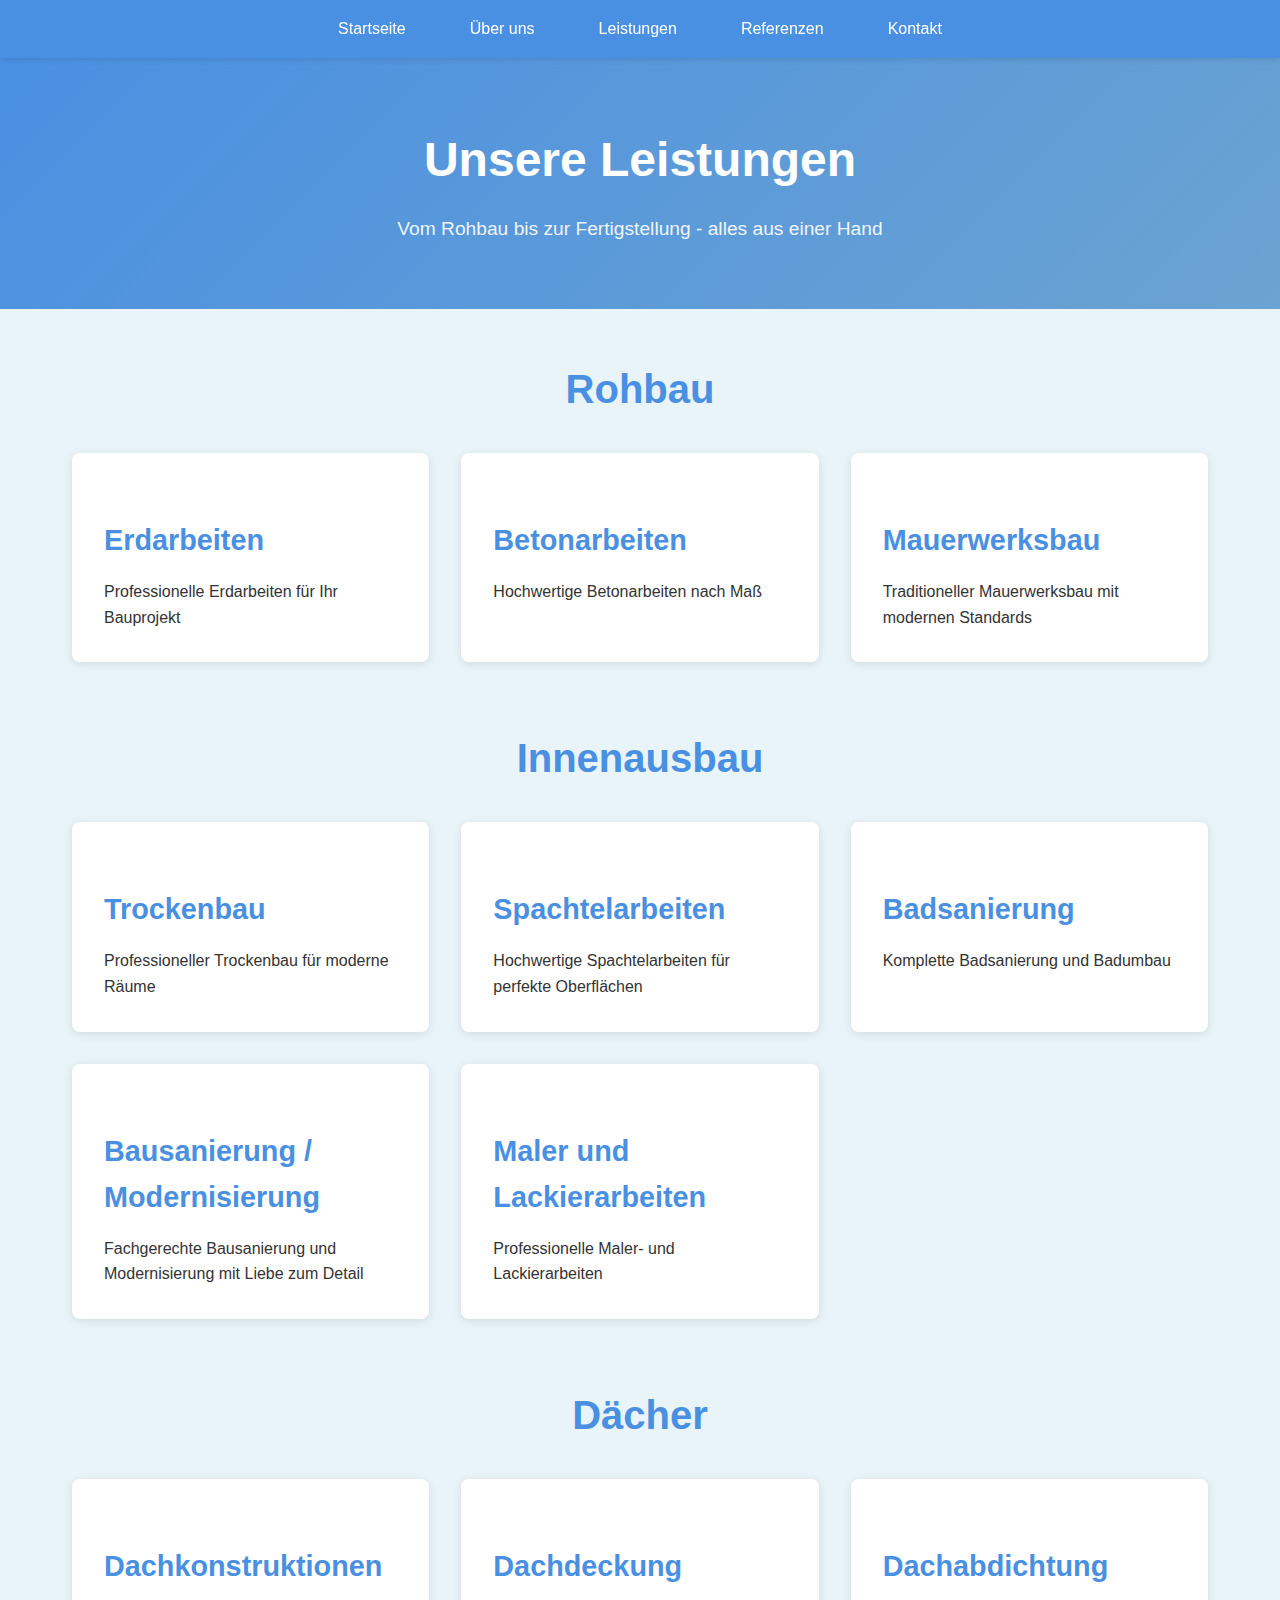
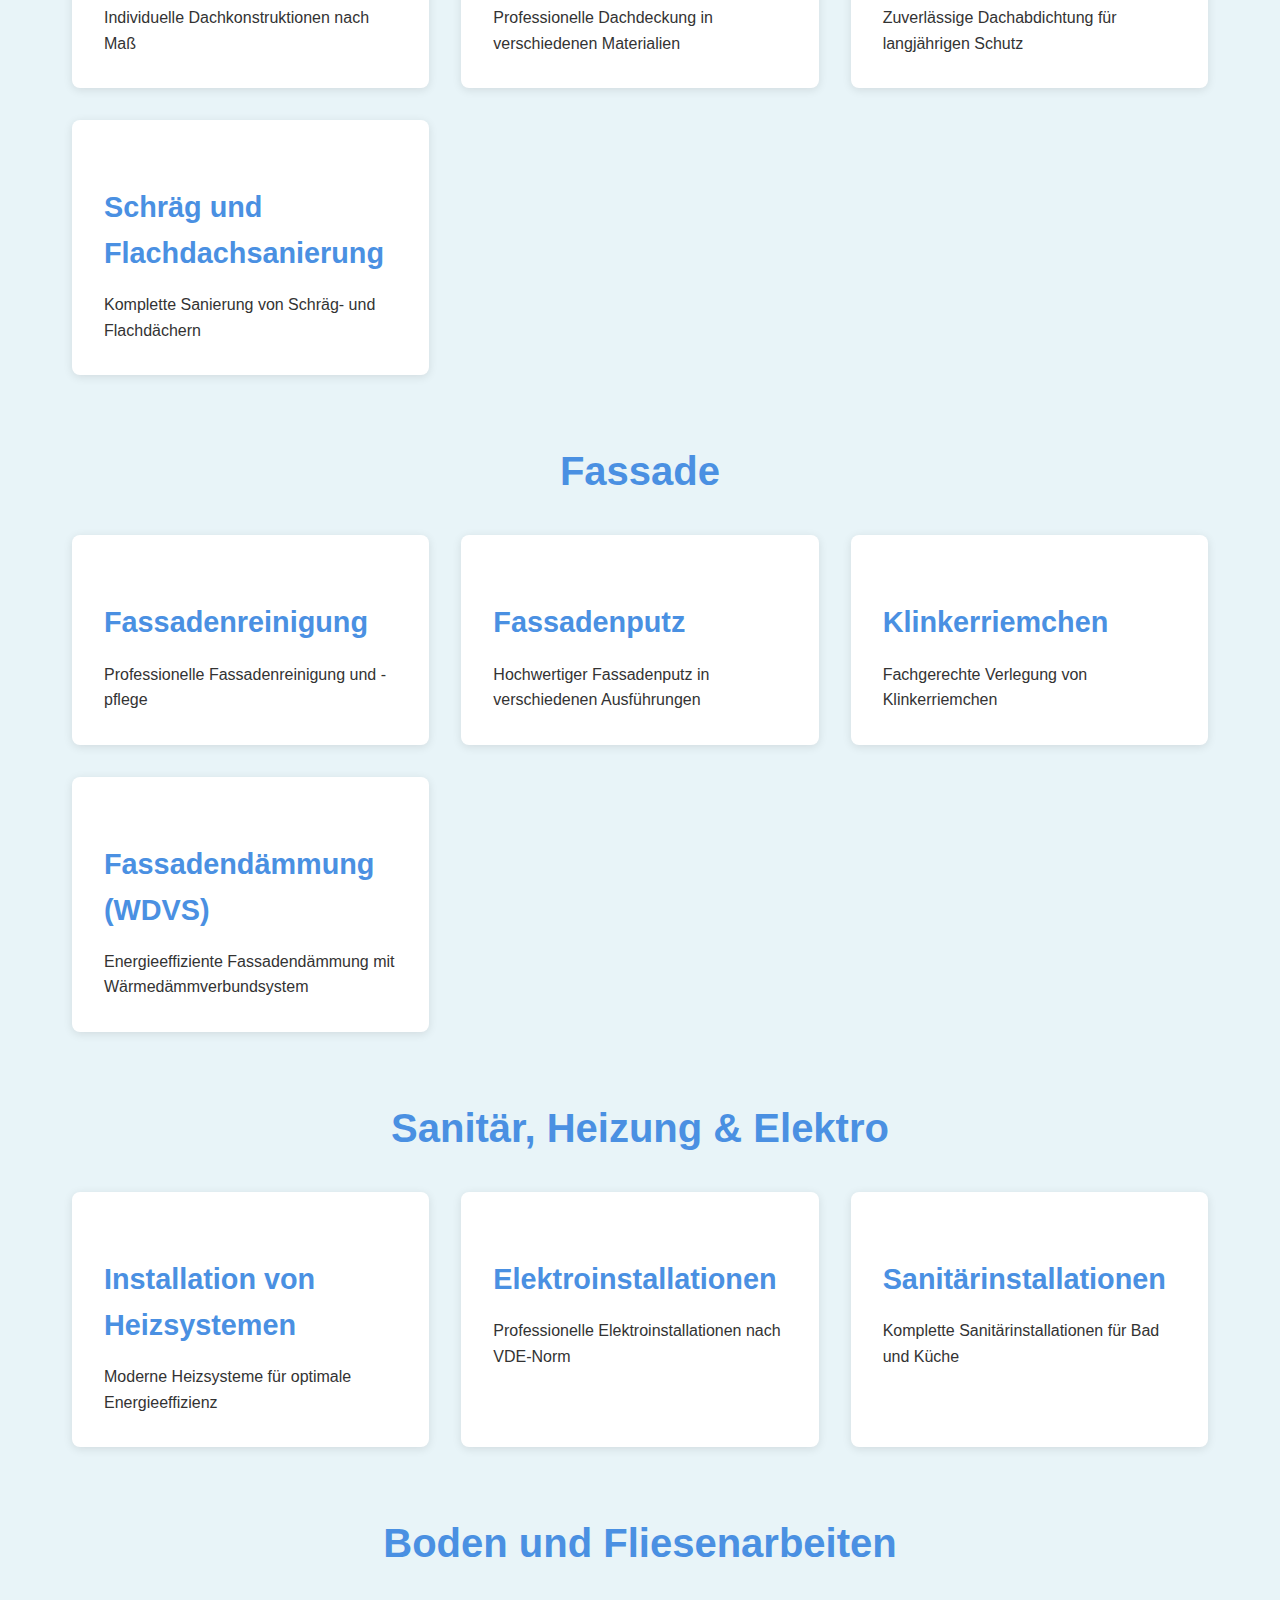
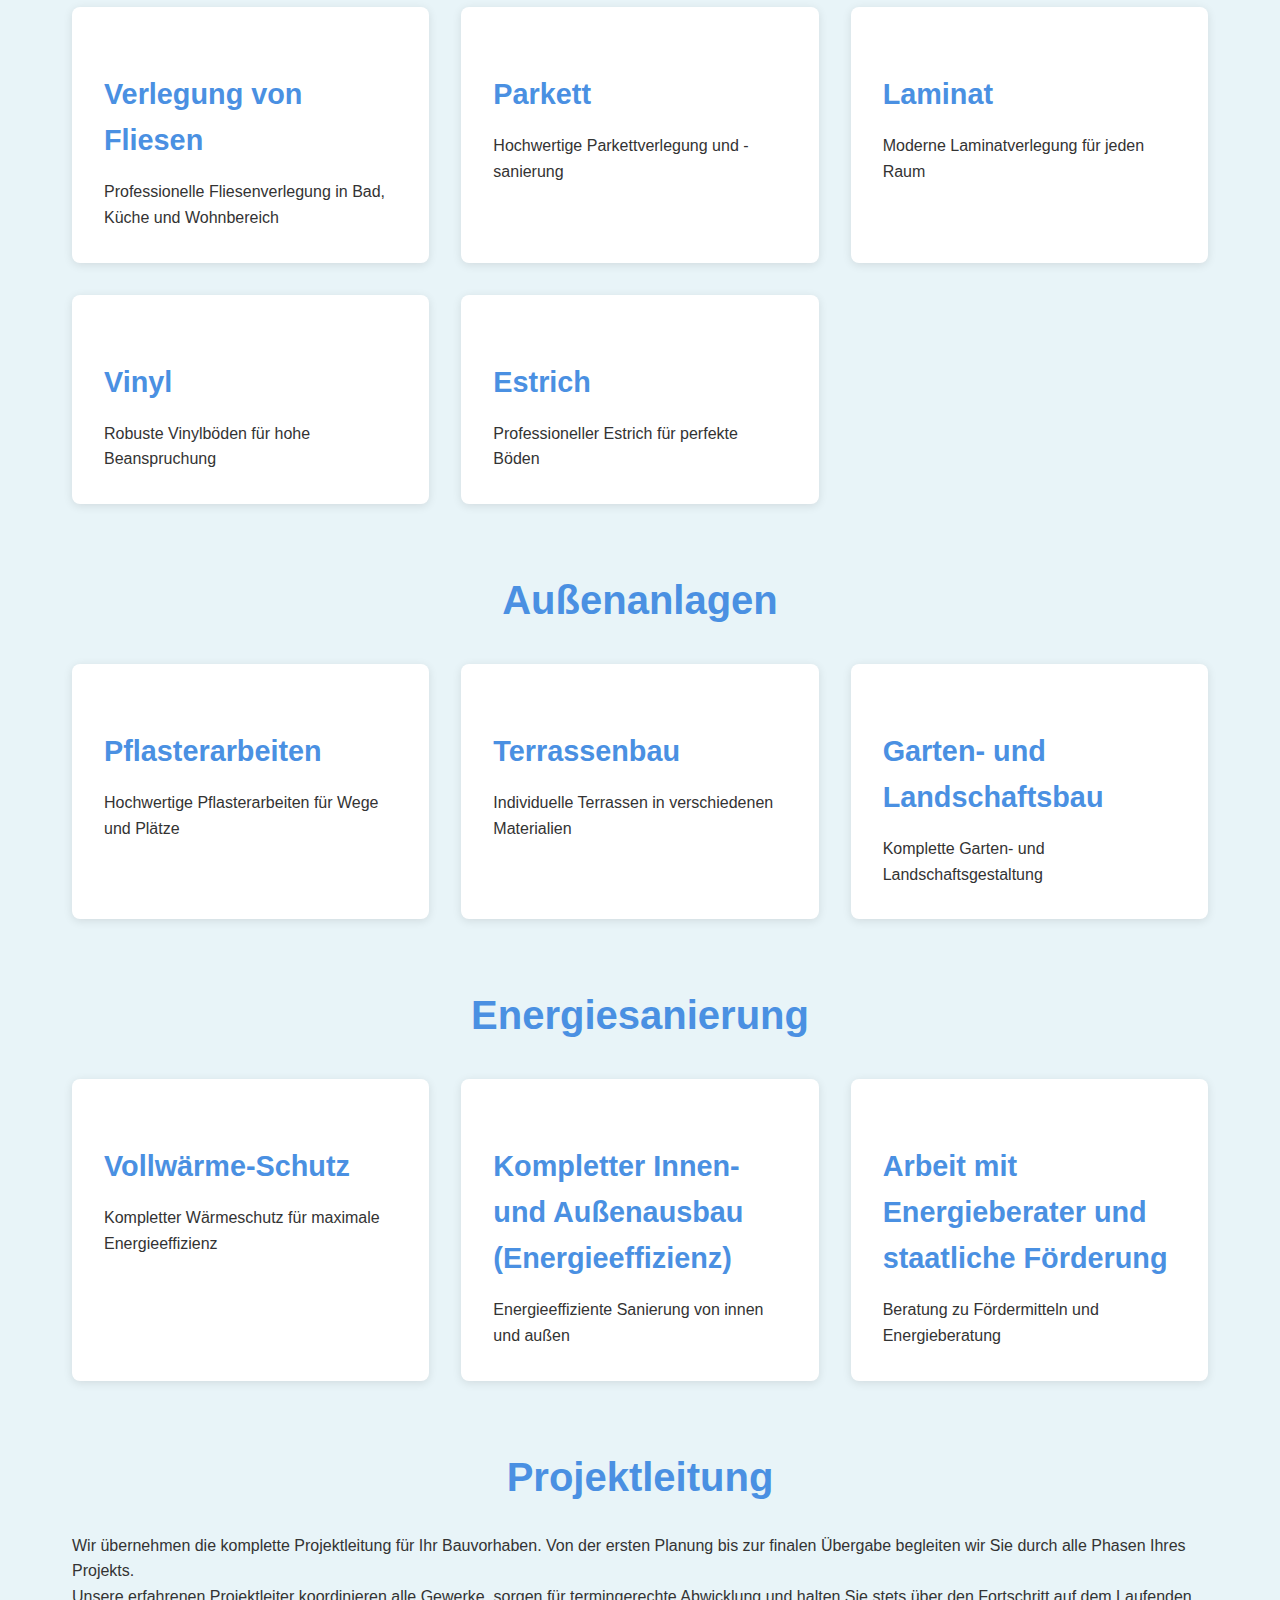
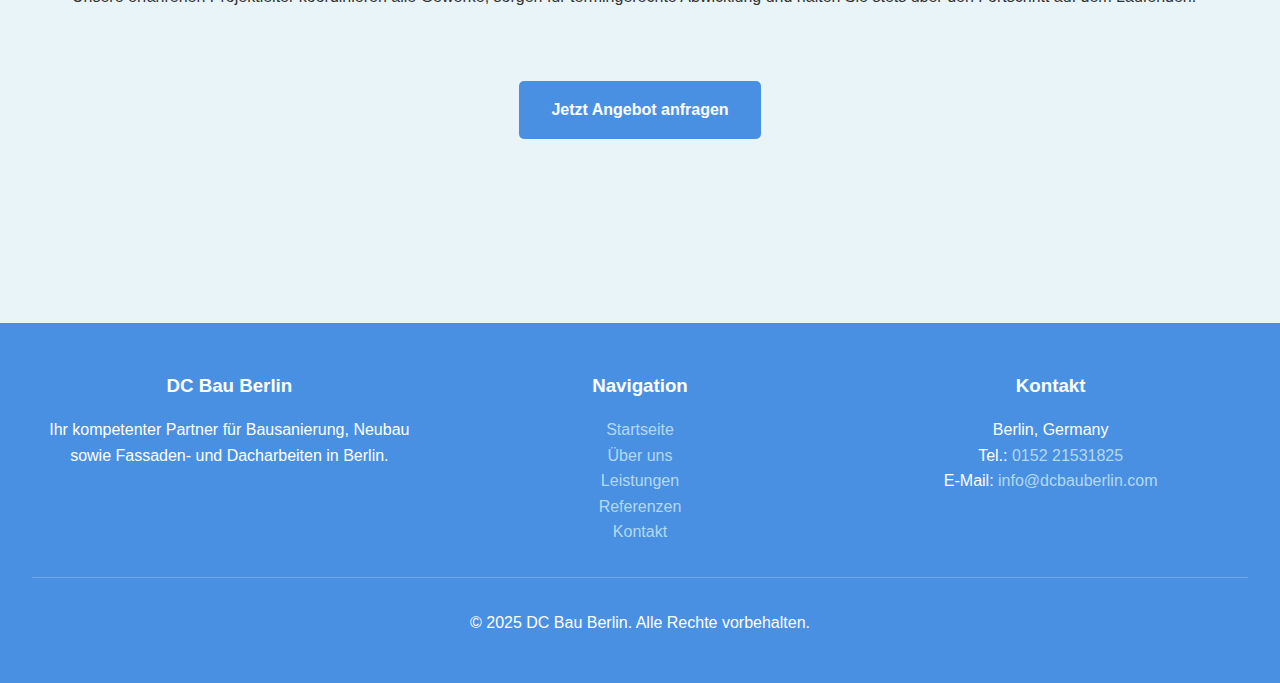
<file: services.html>
<!DOCTYPE html>
<html lang="de">
<head>
    <meta charset="UTF-8">
    <meta name="viewport" content="width=device-width, initial-scale=1.0">
    <title>Leistungen | Innenausbau Berlin | Trockenbau, Badsanierung | DC Bau Berlin</title>
    <meta name="description" content="DC Bau Berlin Leistungen: Innenausbau, Trockenbau, Badsanierung, Bausanierung, Renovierung in Berlin. Alle Gewerke aus einer Hand. Jetzt Angebot anfragen!">
    <meta name="keywords" content="Innenausbau Berlin, Trockenbau Berlin, Badsanierung Berlin, Bausanierung Berlin, Renovierung Berlin, Dachsanierung Berlin, Fassadenrenovierung Berlin, Elektroinstallation Berlin, Sanitär Berlin, Fliesenarbeiten Berlin, Parkett Berlin, Estrich Berlin, Innenausbau Berlin Preise, Trockenbau Berlin Kosten, Badsanierung Berlin Angebot">
    <meta name="robots" content="index, follow">
    <link rel="canonical" href="https://www.dcbauberlin.com/services.html">
    <link rel="stylesheet" href="css/style.css">
</head>
<body>
    <nav>
        <ul>
            <li><a href="index.html">Startseite</a></li>
            <li><a href="about.html">Über uns</a></li>
            <li><a href="services.html">Leistungen</a></li>
            <li><a href="references.html">Referenzen</a></li>
            <li><a href="contact.html">Kontakt</a></li>
        </ul>
    </nav>

    <header>
        <h1>Unsere Leistungen</h1>
        <p>Vom Rohbau bis zur Fertigstellung - alles aus einer Hand</p>
    </header>

    <main>
        <section id="rohbau">
            <h2>Rohbau</h2>
            <div class="services-grid">
                <div class="service-card">
                    <h3>Erdarbeiten</h3>
                    <p>Professionelle Erdarbeiten für Ihr Bauprojekt</p>
                </div>
                <div class="service-card">
                    <h3>Betonarbeiten</h3>
                    <p>Hochwertige Betonarbeiten nach Maß</p>
                </div>
                <div class="service-card">
                    <h3>Mauerwerksbau</h3>
                    <p>Traditioneller Mauerwerksbau mit modernen Standards</p>
                </div>
            </div>
        </section>

        <section id="innenausbau">
            <h2>Innenausbau</h2>
            <div class="services-grid">
                <div class="service-card">
                    <h3>Trockenbau</h3>
                    <p>Professioneller Trockenbau für moderne Räume</p>
                </div>
                <div class="service-card">
                    <h3>Spachtelarbeiten</h3>
                    <p>Hochwertige Spachtelarbeiten für perfekte Oberflächen</p>
                </div>
                <div class="service-card">
                    <h3>Badsanierung</h3>
                    <p>Komplette Badsanierung und Badumbau</p>
                </div>
                <div class="service-card">
                    <h3>Bausanierung / Modernisierung</h3>
                    <p>Fachgerechte Bausanierung und Modernisierung mit Liebe zum Detail</p>
                </div>
                <div class="service-card">
                    <h3>Maler und Lackierarbeiten</h3>
                    <p>Professionelle Maler- und Lackierarbeiten</p>
                </div>
            </div>
        </section>

        <section id="dacher">
            <h2>Dächer</h2>
            <div class="services-grid">
                <div class="service-card">
                    <h3>Dachkonstruktionen</h3>
                    <p>Individuelle Dachkonstruktionen nach Maß</p>
                </div>
                <div class="service-card">
                    <h3>Dachdeckung</h3>
                    <p>Professionelle Dachdeckung in verschiedenen Materialien</p>
                </div>
                <div class="service-card">
                    <h3>Dachabdichtung</h3>
                    <p>Zuverlässige Dachabdichtung für langjährigen Schutz</p>
                </div>
                <div class="service-card">
                    <h3>Schräg und Flachdachsanierung</h3>
                    <p>Komplette Sanierung von Schräg- und Flachdächern</p>
                </div>
            </div>
        </section>

        <section id="fassade">
            <h2>Fassade</h2>
            <div class="services-grid">
                <div class="service-card">
                    <h3>Fassadenreinigung</h3>
                    <p>Professionelle Fassadenreinigung und -pflege</p>
                </div>
                <div class="service-card">
                    <h3>Fassadenputz</h3>
                    <p>Hochwertiger Fassadenputz in verschiedenen Ausführungen</p>
                </div>
                <div class="service-card">
                    <h3>Klinkerriemchen</h3>
                    <p>Fachgerechte Verlegung von Klinkerriemchen</p>
                </div>
                <div class="service-card">
                    <h3>Fassadendämmung (WDVS)</h3>
                    <p>Energieeffiziente Fassadendämmung mit Wärmedämmverbundsystem</p>
                </div>
            </div>
        </section>

        <section id="sanitar-heizung-elektro">
            <h2>Sanitär, Heizung & Elektro</h2>
            <div class="services-grid">
                <div class="service-card">
                    <h3>Installation von Heizsystemen</h3>
                    <p>Moderne Heizsysteme für optimale Energieeffizienz</p>
                </div>
                <div class="service-card">
                    <h3>Elektroinstallationen</h3>
                    <p>Professionelle Elektroinstallationen nach VDE-Norm</p>
                </div>
                <div class="service-card">
                    <h3>Sanitärinstallationen</h3>
                    <p>Komplette Sanitärinstallationen für Bad und Küche</p>
                </div>
            </div>
        </section>

        <section id="boden-fliesen">
            <h2>Boden und Fliesenarbeiten</h2>
            <div class="services-grid">
                <div class="service-card">
                    <h3>Verlegung von Fliesen</h3>
                    <p>Professionelle Fliesenverlegung in Bad, Küche und Wohnbereich</p>
                </div>
                <div class="service-card">
                    <h3>Parkett</h3>
                    <p>Hochwertige Parkettverlegung und -sanierung</p>
                </div>
                <div class="service-card">
                    <h3>Laminat</h3>
                    <p>Moderne Laminatverlegung für jeden Raum</p>
                </div>
                <div class="service-card">
                    <h3>Vinyl</h3>
                    <p>Robuste Vinylböden für hohe Beanspruchung</p>
                </div>
                <div class="service-card">
                    <h3>Estrich</h3>
                    <p>Professioneller Estrich für perfekte Böden</p>
                </div>
            </div>
        </section>

        <section id="aussenanlagen">
            <h2>Außenanlagen</h2>
            <div class="services-grid">
                <div class="service-card">
                    <h3>Pflasterarbeiten</h3>
                    <p>Hochwertige Pflasterarbeiten für Wege und Plätze</p>
                </div>
                <div class="service-card">
                    <h3>Terrassenbau</h3>
                    <p>Individuelle Terrassen in verschiedenen Materialien</p>
                </div>
                <div class="service-card">
                    <h3>Garten- und Landschaftsbau</h3>
                    <p>Komplette Garten- und Landschaftsgestaltung</p>
                </div>
            </div>
        </section>

        <section id="energiesanierung">
            <h2>Energiesanierung</h2>
            <div class="services-grid">
                <div class="service-card">
                    <h3>Vollwärme-Schutz</h3>
                    <p>Kompletter Wärmeschutz für maximale Energieeffizienz</p>
                </div>
                <div class="service-card">
                    <h3>Kompletter Innen- und Außenausbau (Energieeffizienz)</h3>
                    <p>Energieeffiziente Sanierung von innen und außen</p>
                </div>
                <div class="service-card">
                    <h3>Arbeit mit Energieberater und staatliche Förderung</h3>
                    <p>Beratung zu Fördermitteln und Energieberatung</p>
                </div>
            </div>
        </section>

        <section id="projektleitung">
            <h2>Projektleitung</h2>
            <p>Wir übernehmen die komplette Projektleitung für Ihr Bauvorhaben. Von der ersten Planung bis zur finalen Übergabe begleiten wir Sie durch alle Phasen Ihres Projekts.</p>
            <p>Unsere erfahrenen Projektleiter koordinieren alle Gewerke, sorgen für termingerechte Abwicklung und halten Sie stets über den Fortschritt auf dem Laufenden.</p>
        </section>

        <section>
            <div style="text-align: center; margin: 2rem 0;">
                <a href="contact.html" class="btn">Jetzt Angebot anfragen</a>
            </div>
        </section>
    </main>

    <footer>
        <div class="footer-content">
            <div class="footer-section">
                <h3>DC Bau Berlin</h3>
                <p>Ihr kompetenter Partner für Bausanierung, Neubau sowie Fassaden- und Dacharbeiten in Berlin.</p>
            </div>
            <div class="footer-section">
                <h3>Navigation</h3>
                <ul>
                    <li><a href="index.html">Startseite</a></li>
                    <li><a href="about.html">Über uns</a></li>
                    <li><a href="services.html">Leistungen</a></li>
                    <li><a href="references.html">Referenzen</a></li>
                    <li><a href="contact.html">Kontakt</a></li>
                </ul>
            </div>
            <div class="footer-section">
                <h3>Kontakt</h3>
                <p>Berlin, Germany</p>
                <p>Tel.: <a href="tel:+491521531825">0152 21531825</a></p>
                <p>E-Mail: <a href="mailto:info@dcbauberlin.com">info@dcbauberlin.com</a></p>
            </div>
        </div>
        <div class="footer-bottom">
            <p>© 2025 DC Bau Berlin. Alle Rechte vorbehalten.</p>
        </div>
    </footer>
</body>
</html>
</file>
<file: css/style.css>
/* DC Bau Berlin - Modern Construction Website Styles */

:root {
    --primary-color: #4a90e2;
    --secondary-color: #6ba3d1;
    --accent-color: #b3d9f2;
    --text-color: #333;
    --bg-color: #e8f4f8;
    --white: #ffffff;
    --dark: #2c5aa0;
}

* {
    margin: 0;
    padding: 0;
    box-sizing: border-box;
}

body {
    font-family: 'Helvetica Neue', Arial, sans-serif;
    line-height: 1.6;
    color: var(--text-color);
    background-color: var(--bg-color);
}

/* Navigation */
nav {
    background: var(--primary-color);
    padding: 1rem 0;
    position: sticky;
    top: 0;
    z-index: 1000;
    box-shadow: 0 2px 5px rgba(0,0,0,0.1);
}

nav ul {
    list-style: none;
    display: flex;
    justify-content: center;
    flex-wrap: wrap;
    gap: 2rem;
    max-width: 1200px;
    margin: 0 auto;
    padding: 0 2rem;
}

nav a {
    color: var(--white);
    text-decoration: none;
    font-weight: 500;
    transition: color 0.3s;
    padding: 0.5rem 1rem;
}

nav a:hover {
    color: var(--accent-color);
}

/* Header */
header {
    background: linear-gradient(135deg, var(--primary-color) 0%, var(--secondary-color) 100%);
    color: var(--white);
    padding: 4rem 2rem;
    text-align: center;
}

header h1 {
    font-size: 3rem;
    margin-bottom: 1rem;
}

header p {
    font-size: 1.2rem;
    opacity: 0.9;
}

/* Main Content */
main {
    max-width: 1200px;
    margin: 0 auto;
    padding: 3rem 2rem;
}

section {
    margin-bottom: 4rem;
}

section h2 {
    color: var(--primary-color);
    font-size: 2.5rem;
    margin-bottom: 1.5rem;
    text-align: center;
}

section h3 {
    color: var(--secondary-color);
    font-size: 1.8rem;
    margin: 2rem 0 1rem;
}

/* Hero Section */
.hero {
    background: linear-gradient(rgba(74, 144, 226, 0.7), rgba(107, 163, 209, 0.7)),
                url('../images/dc-profi-mosaic.jpg') center/cover;
    color: var(--white);
    padding: 6rem 2rem;
    text-align: center;
    margin: -3rem -2rem 3rem;
}

.hero h1 {
    font-size: 3.5rem;
    margin-bottom: 1rem;
}

.hero p {
    font-size: 1.3rem;
    margin-bottom: 2rem;
}

/* Buttons */
.btn {
    display: inline-block;
    padding: 1rem 2rem;
    background: var(--primary-color);
    color: var(--white);
    text-decoration: none;
    border-radius: 5px;
    transition: background 0.3s, transform 0.2s;
    font-weight: 600;
    margin: 0.5rem;
}

.btn:hover {
    background: var(--secondary-color);
    transform: translateY(-2px);
}

.btn-secondary {
    background: transparent;
    border: 2px solid var(--white);
}

.btn-secondary:hover {
    background: var(--white);
    color: var(--primary-color);
}

/* Services Grid */
.services-grid {
    display: grid;
    grid-template-columns: repeat(auto-fit, minmax(280px, 1fr));
    gap: 2rem;
    margin-top: 2rem;
}

.service-card {
    background: var(--white);
    padding: 2rem;
    border-radius: 8px;
    box-shadow: 0 2px 10px rgba(0,0,0,0.1);
    transition: transform 0.3s, box-shadow 0.3s;
}

.service-card:hover {
    transform: translateY(-5px);
    box-shadow: 0 5px 20px rgba(0,0,0,0.15);
}

.service-card h3 {
    color: var(--primary-color);
    margin-bottom: 1rem;
}

.service-card ul {
    list-style: none;
    padding-left: 0;
}

.service-card li {
    padding: 0.5rem 0;
    border-bottom: 1px solid var(--accent-color);
}

.service-card li:last-child {
    border-bottom: none;
}

/* Gallery */
.gallery {
    display: grid;
    grid-template-columns: repeat(auto-fill, minmax(300px, 1fr));
    gap: 20px;
    padding: 20px 0;
}

.gallery img {
    width: 100%;
    height: auto;
    border-radius: 8px;
    box-shadow: 0 2px 10px rgba(0,0,0,0.1);
    transition: transform 0.3s;
    object-fit: cover;
    min-height: 250px;
}

.gallery img:hover {
    transform: scale(1.05);
    box-shadow: 0 5px 20px rgba(0,0,0,0.2);
}

/* Stats Section */
.stats {
    display: grid;
    grid-template-columns: repeat(auto-fit, minmax(200px, 1fr));
    gap: 2rem;
    margin: 3rem 0;
    text-align: center;
}

.stat-item {
    padding: 2rem;
    background: var(--white);
    border-radius: 8px;
    box-shadow: 0 2px 10px rgba(0,0,0,0.1);
}

.stat-number {
    font-size: 3rem;
    font-weight: bold;
    color: var(--primary-color);
    display: block;
}

.stat-label {
    color: var(--text-color);
    margin-top: 0.5rem;
}

/* Contact Section */
.contact-info {
    display: grid;
    grid-template-columns: repeat(auto-fit, minmax(250px, 1fr));
    gap: 2rem;
    margin-top: 2rem;
}

.contact-item {
    background: var(--white);
    padding: 2rem;
    border-radius: 8px;
    box-shadow: 0 2px 10px rgba(0,0,0,0.1);
    text-align: center;
}

.contact-item h3 {
    color: var(--primary-color);
    margin-bottom: 1rem;
}

.contact-item a {
    color: var(--secondary-color);
    text-decoration: none;
}

.contact-item a:hover {
    text-decoration: underline;
}

/* Footer */
footer {
    background: var(--primary-color);
    color: var(--white);
    padding: 3rem 2rem;
    text-align: center;
    margin-top: 4rem;
}

.footer-content {
    max-width: 1200px;
    margin: 0 auto;
    display: grid;
    grid-template-columns: repeat(auto-fit, minmax(250px, 1fr));
    gap: 2rem;
    margin-bottom: 2rem;
}

.footer-section h3 {
    color: var(--white);
    margin-bottom: 1rem;
}

.footer-section ul {
    list-style: none;
}

.footer-section a {
    color: var(--accent-color);
    text-decoration: none;
    transition: color 0.3s;
}

.footer-section a:hover {
    color: var(--white);
}

.footer-bottom {
    border-top: 1px solid rgba(255,255,255,0.2);
    padding-top: 2rem;
    margin-top: 2rem;
}

/* Responsive */
@media (max-width: 768px) {
    header h1 {
        font-size: 2rem;
    }
    
    .hero h1 {
        font-size: 2.5rem;
    }
    
    nav ul {
        flex-direction: column;
        gap: 0.5rem;
    }
    
    section h2 {
        font-size: 2rem;
    }
}
</file>
